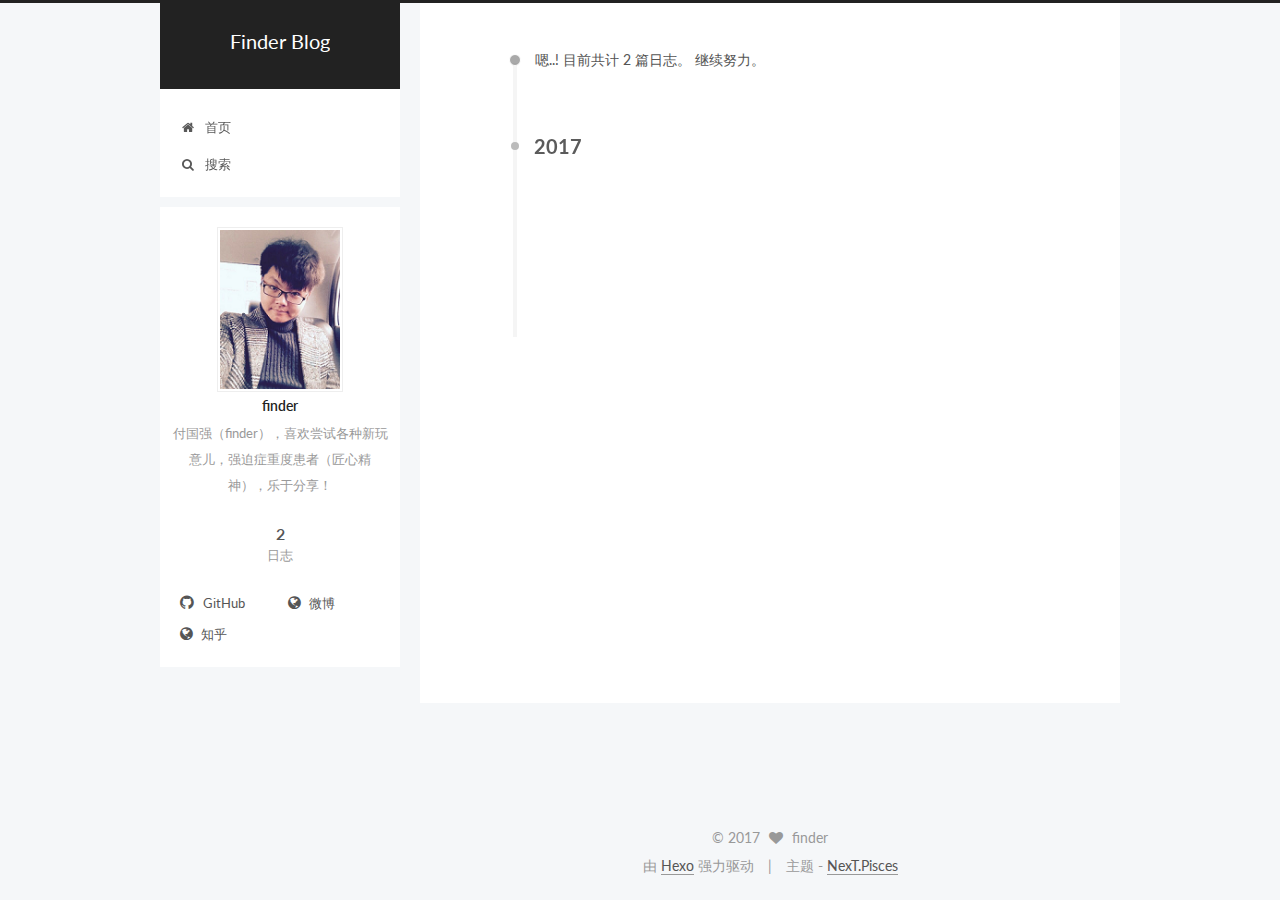
<file: archives/index.html>
<!doctype html>



  


<html class="theme-next pisces use-motion" lang="zh-Hans">
<head>
  <meta charset="UTF-8"/>
<meta http-equiv="X-UA-Compatible" content="IE=edge" />
<meta name="viewport" content="width=device-width, initial-scale=1, maximum-scale=1"/>



<meta http-equiv="Cache-Control" content="no-transform" />
<meta http-equiv="Cache-Control" content="no-siteapp" />












  
  
  <link href="/lib/fancybox/source/jquery.fancybox.css?v=2.1.5" rel="stylesheet" type="text/css" />




  
  
  
  

  
    
    
  

  

  

  

  

  
    
    
    <link href="//fonts.googleapis.com/css?family=Lato:300,300italic,400,400italic,700,700italic&subset=latin,latin-ext" rel="stylesheet" type="text/css">
  






<link href="/lib/font-awesome/css/font-awesome.min.css?v=4.6.2" rel="stylesheet" type="text/css" />

<link href="/css/main.css?v=5.1.0" rel="stylesheet" type="text/css" />


  <meta name="keywords" content="Hexo, NexT" />








  <link rel="shortcut icon" type="image/x-icon" href="/favicon.ico?v=5.1.0" />






<meta name="description" content="付国强（finder），喜欢尝试各种新玩意儿，强迫症重度患者（匠心精神），乐于分享！">
<meta property="og:type" content="website">
<meta property="og:title" content="Finder Blog">
<meta property="og:url" content="http://www.gitcloud.win/archives/index.html">
<meta property="og:site_name" content="Finder Blog">
<meta property="og:description" content="付国强（finder），喜欢尝试各种新玩意儿，强迫症重度患者（匠心精神），乐于分享！">
<meta name="twitter:card" content="summary">
<meta name="twitter:title" content="Finder Blog">
<meta name="twitter:description" content="付国强（finder），喜欢尝试各种新玩意儿，强迫症重度患者（匠心精神），乐于分享！">



<script type="text/javascript" id="hexo.configurations">
  var NexT = window.NexT || {};
  var CONFIG = {
    root: '/',
    scheme: 'Pisces',
    sidebar: {"position":"left","display":"post"},
    fancybox: true,
    motion: true,
    duoshuo: {
      userId: '0',
      author: '博主'
    },
    algolia: {
      applicationID: '',
      apiKey: '',
      indexName: '',
      hits: {"per_page":10},
      labels: {"input_placeholder":"Search for Posts","hits_empty":"We didn't find any results for the search: ${query}","hits_stats":"${hits} results found in ${time} ms"}
    }
  };
</script>



  <link rel="canonical" href="http://www.gitcloud.win/archives/"/>





  <title> 归档 | Finder Blog </title>
</head>

<body itemscope itemtype="http://schema.org/WebPage" lang="zh-Hans">

  










  
  
    
  

  <div class="container one-collumn sidebar-position-left  page-archive  ">
    <div class="headband"></div>

    <header id="header" class="header" itemscope itemtype="http://schema.org/WPHeader">
      <div class="header-inner"><div class="site-meta ">
  

  <div class="custom-logo-site-title">
    <a href="/"  class="brand" rel="start">
      <span class="logo-line-before"><i></i></span>
      <span class="site-title">Finder Blog</span>
      <span class="logo-line-after"><i></i></span>
    </a>
  </div>
    
      <p class="site-subtitle"></p>
    
</div>

<div class="site-nav-toggle">
  <button>
    <span class="btn-bar"></span>
    <span class="btn-bar"></span>
    <span class="btn-bar"></span>
  </button>
</div>

<nav class="site-nav">
  

  
    <ul id="menu" class="menu">
      
        
        <li class="menu-item menu-item-home">
          <a href="/首页" rel="section">
            
              <i class="menu-item-icon fa fa-fw fa-home"></i> <br />
            
            首页
          </a>
        </li>
      

      
        <li class="menu-item menu-item-search">
          
            <a href="javascript:;" class="popup-trigger">
          
            
              <i class="menu-item-icon fa fa-search fa-fw"></i> <br />
            
            搜索
          </a>
        </li>
      
    </ul>
  

  
    <div class="site-search">
      
  <div class="popup">
 <span class="search-icon fa fa-search"></span>
 <input type="text" id="local-search-input">
 <div id="local-search-result"></div>
 <span class="popup-btn-close">close</span>
</div>


    </div>
  
</nav>



 </div>
    </header>

    <main id="main" class="main">
      <div class="main-inner">
        <div class="content-wrap">
          <div id="content" class="content">
            

  <section id="posts" class="posts-collapse">
    <span class="archive-move-on"></span>

    <span class="archive-page-counter">
      
      
      
        
      
      嗯..! 目前共计 2 篇日志。 继续努力。
    </span>

    

      
      
      

      
        
        <div class="collection-title">
          <h2 class="archive-year motion-element" id="archive-year-2017">2017</h2>
        </div>
      
      

      

  <article class="post post-type-normal" itemscope itemtype="http://schema.org/Article">
    <header class="post-header">

      <h1 class="post-title">
        
            <a class="post-title-link" href="/2017/02/06/文章标题/" itemprop="url">
              
                <span itemprop="name">文章标题</span>
              
            </a>
        
      </h1>

      <div class="post-meta">
        <time class="post-time" itemprop="dateCreated"
              datetime="2017-02-06T16:00:54+08:00"
              content="2017-02-06" >
          02-06
        </time>
      </div>

    </header>
  </article>



    

      
      
      

      
      

      

  <article class="post post-type-normal" itemscope itemtype="http://schema.org/Article">
    <header class="post-header">

      <h1 class="post-title">
        
            <a class="post-title-link" href="/2017/02/06/hello-world/" itemprop="url">
              
                <span itemprop="name">Hello World</span>
              
            </a>
        
      </h1>

      <div class="post-meta">
        <time class="post-time" itemprop="dateCreated"
              datetime="2017-02-06T13:21:06+08:00"
              content="2017-02-06" >
          02-06
        </time>
      </div>

    </header>
  </article>



    

  </section>

  


          
          </div>
          


          

        </div>
        
          
  
  <div class="sidebar-toggle">
    <div class="sidebar-toggle-line-wrap">
      <span class="sidebar-toggle-line sidebar-toggle-line-first"></span>
      <span class="sidebar-toggle-line sidebar-toggle-line-middle"></span>
      <span class="sidebar-toggle-line sidebar-toggle-line-last"></span>
    </div>
  </div>

  <aside id="sidebar" class="sidebar">
    <div class="sidebar-inner">

      

      

      <section class="site-overview sidebar-panel sidebar-panel-active">
        <div class="site-author motion-element" itemprop="author" itemscope itemtype="http://schema.org/Person">
          <img class="site-author-image" itemprop="image"
               src="/uploads/touxiang.png"
               alt="finder" />
          <p class="site-author-name" itemprop="name">finder</p>
          <p class="site-description motion-element" itemprop="description">付国强（finder），喜欢尝试各种新玩意儿，强迫症重度患者（匠心精神），乐于分享！</p>
        </div>
        <nav class="site-state motion-element">
        
          
            <div class="site-state-item site-state-posts">
              <a href="/">
                <span class="site-state-item-count">2</span>
                <span class="site-state-item-name">日志</span>
              </a>
            </div>
          

          

          

        </nav>

        

        <div class="links-of-author motion-element">
          
            
              <span class="links-of-author-item">
                <a href="https://github.com/gotab" target="_blank" title="GitHub">
                  
                    <i class="fa fa-fw fa-github"></i>
                  
                  GitHub
                </a>
              </span>
            
              <span class="links-of-author-item">
                <a href="http://weibo.com/gitcloud" target="_blank" title="微博">
                  
                    <i class="fa fa-fw fa-globe"></i>
                  
                  微博
                </a>
              </span>
            
              <span class="links-of-author-item">
                <a href="http://zhihu.com/people/gitcloud" target="_blank" title="知乎">
                  
                    <i class="fa fa-fw fa-globe"></i>
                  
                  知乎
                </a>
              </span>
            
          
        </div>

        
        

        
        

        


      </section>

      

    </div>
  </aside>


        
      </div>
    </main>

    <footer id="footer" class="footer">
      <div class="footer-inner">
        <div class="copyright" >
  
  &copy; 
  <span itemprop="copyrightYear">2017</span>
  <span class="with-love">
    <i class="fa fa-heart"></i>
  </span>
  <span class="author" itemprop="copyrightHolder">finder</span>
</div>


<div class="powered-by">
  由 <a class="theme-link" href="https://hexo.io">Hexo</a> 强力驱动
</div>

<div class="theme-info">
  主题 -
  <a class="theme-link" href="https://github.com/iissnan/hexo-theme-next">
    NexT.Pisces
  </a>
</div>


        

        
      </div>
    </footer>

    <div class="back-to-top">
      <i class="fa fa-arrow-up"></i>
    </div>
  </div>

  

<script type="text/javascript">
  if (Object.prototype.toString.call(window.Promise) !== '[object Function]') {
    window.Promise = null;
  }
</script>









  




  
  <script type="text/javascript" src="/lib/jquery/index.js?v=2.1.3"></script>

  
  <script type="text/javascript" src="/lib/fastclick/lib/fastclick.min.js?v=1.0.6"></script>

  
  <script type="text/javascript" src="/lib/jquery_lazyload/jquery.lazyload.js?v=1.9.7"></script>

  
  <script type="text/javascript" src="/lib/velocity/velocity.min.js?v=1.2.1"></script>

  
  <script type="text/javascript" src="/lib/velocity/velocity.ui.min.js?v=1.2.1"></script>

  
  <script type="text/javascript" src="/lib/fancybox/source/jquery.fancybox.pack.js?v=2.1.5"></script>


  


  <script type="text/javascript" src="/js/src/utils.js?v=5.1.0"></script>

  <script type="text/javascript" src="/js/src/motion.js?v=5.1.0"></script>



  
  


  <script type="text/javascript" src="/js/src/affix.js?v=5.1.0"></script>

  <script type="text/javascript" src="/js/src/schemes/pisces.js?v=5.1.0"></script>



  
  
    <script type="text/javascript" id="motion.page.archive">
      $('.archive-year').velocity('transition.slideLeftIn');
    </script>
  


  


  <script type="text/javascript" src="/js/src/bootstrap.js?v=5.1.0"></script>



  



  




	





  





  

  




  
  
  <script type="text/javascript">
    // Popup Window;
    var isfetched = false;
    // Search DB path;
    var search_path = "search.xml";
    if (search_path.length == 0) {
      search_path = "search.xml";
    }
    var path = "/" + search_path;
    // monitor main search box;

    function proceedsearch() {
      $("body").append('<div class="popoverlay">').css('overflow', 'hidden');
      $('.popup').toggle();
    }
    // search function;
    var searchFunc = function(path, search_id, content_id) {
      'use strict';
      $.ajax({
        url: path,
        dataType: "xml",
        async: true,
        success: function( xmlResponse ) {
          // get the contents from search data
          isfetched = true;
          $('.popup').detach().appendTo('.header-inner');
          var datas = $( "entry", xmlResponse ).map(function() {
            return {
              title: $( "title", this ).text(),
              content: $("content",this).text(),
              url: $( "url" , this).text()
            };
          }).get();
          var $input = document.getElementById(search_id);
          var $resultContent = document.getElementById(content_id);
          $input.addEventListener('input', function(){
            var matchcounts = 0;
            var str='<ul class=\"search-result-list\">';
            var keywords = this.value.trim().toLowerCase().split(/[\s\-]+/);
            $resultContent.innerHTML = "";
            if (this.value.trim().length > 1) {
              // perform local searching
              datas.forEach(function(data) {
                var isMatch = false;
                var content_index = [];
                var data_title = data.title.trim().toLowerCase();
                var data_content = data.content.trim().replace(/<[^>]+>/g,"").toLowerCase();
                var data_url = decodeURIComponent(data.url);
                var index_title = -1;
                var index_content = -1;
                var first_occur = -1;
                // only match artiles with not empty titles and contents
                if(data_title != '') {
                  keywords.forEach(function(keyword, i) {
                    index_title = data_title.indexOf(keyword);
                    index_content = data_content.indexOf(keyword);
                    if( index_title >= 0 || index_content >= 0 ){
                      isMatch = true;
                      if (i == 0) {
                        first_occur = index_content;
                      }
                    }

                  });
                }
                // show search results
                if (isMatch) {
                  matchcounts += 1;
                  str += "<li><a href='"+ data_url +"' class='search-result-title'>"+ data_title +"</a>";
                  var content = data.content.trim().replace(/<[^>]+>/g,"");
                  if (first_occur >= 0) {
                    // cut out 100 characters
                    var start = first_occur - 20;
                    var end = first_occur + 80;
                    if(start < 0){
                      start = 0;
                    }
                    if(start == 0){
                      end = 50;
                    }
                    if(end > content.length){
                      end = content.length;
                    }
                    var match_content = content.substring(start, end);
                    // highlight all keywords
                    keywords.forEach(function(keyword){
                      var regS = new RegExp(keyword, "gi");
                      match_content = match_content.replace(regS, "<b class=\"search-keyword\">"+keyword+"</b>");
                    });

                    str += "<p class=\"search-result\">" + match_content +"...</p>"
                  }
                  str += "</li>";
                }
              })};
            str += "</ul>";
            if (matchcounts == 0) { str = '<div id="no-result"><i class="fa fa-frown-o fa-5x" /></div>' }
            if (keywords == "") { str = '<div id="no-result"><i class="fa fa-search fa-5x" /></div>' }
            $resultContent.innerHTML = str;
          });
          proceedsearch();
        }
      });}

    // handle and trigger popup window;
    $('.popup-trigger').click(function(e) {
      e.stopPropagation();
      if (isfetched == false) {
        searchFunc(path, 'local-search-input', 'local-search-result');
      } else {
        proceedsearch();
      };
    });

    $('.popup-btn-close').click(function(e){
      $('.popup').hide();
      $(".popoverlay").remove();
      $('body').css('overflow', '');
    });
    $('.popup').click(function(e){
      e.stopPropagation();
    });
  </script>


  

  

  

  


</body>
</html>
</file>
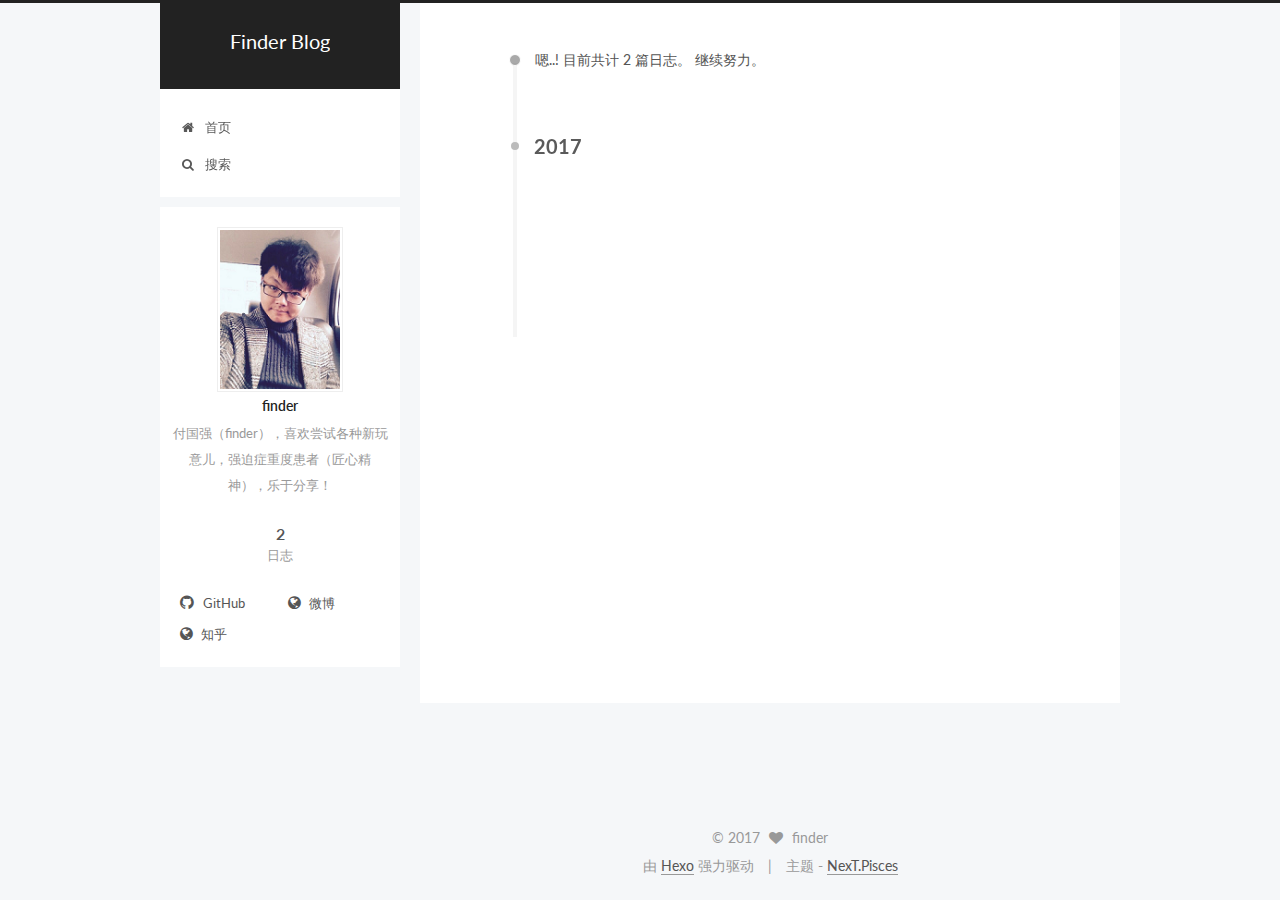
<file: archives/2017/index.html>
<!doctype html>



  


<html class="theme-next pisces use-motion" lang="zh-Hans">
<head>
  <meta charset="UTF-8"/>
<meta http-equiv="X-UA-Compatible" content="IE=edge" />
<meta name="viewport" content="width=device-width, initial-scale=1, maximum-scale=1"/>



<meta http-equiv="Cache-Control" content="no-transform" />
<meta http-equiv="Cache-Control" content="no-siteapp" />












  
  
  <link href="/lib/fancybox/source/jquery.fancybox.css?v=2.1.5" rel="stylesheet" type="text/css" />




  
  
  
  

  
    
    
  

  

  

  

  

  
    
    
    <link href="//fonts.googleapis.com/css?family=Lato:300,300italic,400,400italic,700,700italic&subset=latin,latin-ext" rel="stylesheet" type="text/css">
  






<link href="/lib/font-awesome/css/font-awesome.min.css?v=4.6.2" rel="stylesheet" type="text/css" />

<link href="/css/main.css?v=5.1.0" rel="stylesheet" type="text/css" />


  <meta name="keywords" content="Hexo, NexT" />








  <link rel="shortcut icon" type="image/x-icon" href="/favicon.ico?v=5.1.0" />






<meta name="description" content="付国强（finder），喜欢尝试各种新玩意儿，强迫症重度患者（匠心精神），乐于分享！">
<meta property="og:type" content="website">
<meta property="og:title" content="Finder Blog">
<meta property="og:url" content="http://www.gitcloud.win/archives/2017/index.html">
<meta property="og:site_name" content="Finder Blog">
<meta property="og:description" content="付国强（finder），喜欢尝试各种新玩意儿，强迫症重度患者（匠心精神），乐于分享！">
<meta name="twitter:card" content="summary">
<meta name="twitter:title" content="Finder Blog">
<meta name="twitter:description" content="付国强（finder），喜欢尝试各种新玩意儿，强迫症重度患者（匠心精神），乐于分享！">



<script type="text/javascript" id="hexo.configurations">
  var NexT = window.NexT || {};
  var CONFIG = {
    root: '/',
    scheme: 'Pisces',
    sidebar: {"position":"left","display":"post"},
    fancybox: true,
    motion: true,
    duoshuo: {
      userId: '0',
      author: '博主'
    },
    algolia: {
      applicationID: '',
      apiKey: '',
      indexName: '',
      hits: {"per_page":10},
      labels: {"input_placeholder":"Search for Posts","hits_empty":"We didn't find any results for the search: ${query}","hits_stats":"${hits} results found in ${time} ms"}
    }
  };
</script>



  <link rel="canonical" href="http://www.gitcloud.win/archives/2017/"/>





  <title> 归档 | Finder Blog </title>
</head>

<body itemscope itemtype="http://schema.org/WebPage" lang="zh-Hans">

  










  
  
    
  

  <div class="container one-collumn sidebar-position-left  page-archive  ">
    <div class="headband"></div>

    <header id="header" class="header" itemscope itemtype="http://schema.org/WPHeader">
      <div class="header-inner"><div class="site-meta ">
  

  <div class="custom-logo-site-title">
    <a href="/"  class="brand" rel="start">
      <span class="logo-line-before"><i></i></span>
      <span class="site-title">Finder Blog</span>
      <span class="logo-line-after"><i></i></span>
    </a>
  </div>
    
      <p class="site-subtitle"></p>
    
</div>

<div class="site-nav-toggle">
  <button>
    <span class="btn-bar"></span>
    <span class="btn-bar"></span>
    <span class="btn-bar"></span>
  </button>
</div>

<nav class="site-nav">
  

  
    <ul id="menu" class="menu">
      
        
        <li class="menu-item menu-item-home">
          <a href="/首页" rel="section">
            
              <i class="menu-item-icon fa fa-fw fa-home"></i> <br />
            
            首页
          </a>
        </li>
      

      
        <li class="menu-item menu-item-search">
          
            <a href="javascript:;" class="popup-trigger">
          
            
              <i class="menu-item-icon fa fa-search fa-fw"></i> <br />
            
            搜索
          </a>
        </li>
      
    </ul>
  

  
    <div class="site-search">
      
  <div class="popup">
 <span class="search-icon fa fa-search"></span>
 <input type="text" id="local-search-input">
 <div id="local-search-result"></div>
 <span class="popup-btn-close">close</span>
</div>


    </div>
  
</nav>



 </div>
    </header>

    <main id="main" class="main">
      <div class="main-inner">
        <div class="content-wrap">
          <div id="content" class="content">
            

  <section id="posts" class="posts-collapse">
    <span class="archive-move-on"></span>

    <span class="archive-page-counter">
      
      
      
        
      
      嗯..! 目前共计 2 篇日志。 继续努力。
    </span>

    

      
      
      

      
        
        <div class="collection-title">
          <h2 class="archive-year motion-element" id="archive-year-2017">2017</h2>
        </div>
      
      

      

  <article class="post post-type-normal" itemscope itemtype="http://schema.org/Article">
    <header class="post-header">

      <h1 class="post-title">
        
            <a class="post-title-link" href="/2017/02/06/文章标题/" itemprop="url">
              
                <span itemprop="name">文章标题</span>
              
            </a>
        
      </h1>

      <div class="post-meta">
        <time class="post-time" itemprop="dateCreated"
              datetime="2017-02-06T16:00:54+08:00"
              content="2017-02-06" >
          02-06
        </time>
      </div>

    </header>
  </article>



    

      
      
      

      
      

      

  <article class="post post-type-normal" itemscope itemtype="http://schema.org/Article">
    <header class="post-header">

      <h1 class="post-title">
        
            <a class="post-title-link" href="/2017/02/06/hello-world/" itemprop="url">
              
                <span itemprop="name">Hello World</span>
              
            </a>
        
      </h1>

      <div class="post-meta">
        <time class="post-time" itemprop="dateCreated"
              datetime="2017-02-06T13:21:06+08:00"
              content="2017-02-06" >
          02-06
        </time>
      </div>

    </header>
  </article>



    

  </section>

  


          
          </div>
          


          

        </div>
        
          
  
  <div class="sidebar-toggle">
    <div class="sidebar-toggle-line-wrap">
      <span class="sidebar-toggle-line sidebar-toggle-line-first"></span>
      <span class="sidebar-toggle-line sidebar-toggle-line-middle"></span>
      <span class="sidebar-toggle-line sidebar-toggle-line-last"></span>
    </div>
  </div>

  <aside id="sidebar" class="sidebar">
    <div class="sidebar-inner">

      

      

      <section class="site-overview sidebar-panel sidebar-panel-active">
        <div class="site-author motion-element" itemprop="author" itemscope itemtype="http://schema.org/Person">
          <img class="site-author-image" itemprop="image"
               src="/uploads/touxiang.png"
               alt="finder" />
          <p class="site-author-name" itemprop="name">finder</p>
          <p class="site-description motion-element" itemprop="description">付国强（finder），喜欢尝试各种新玩意儿，强迫症重度患者（匠心精神），乐于分享！</p>
        </div>
        <nav class="site-state motion-element">
        
          
            <div class="site-state-item site-state-posts">
              <a href="/">
                <span class="site-state-item-count">2</span>
                <span class="site-state-item-name">日志</span>
              </a>
            </div>
          

          

          

        </nav>

        

        <div class="links-of-author motion-element">
          
            
              <span class="links-of-author-item">
                <a href="https://github.com/gotab" target="_blank" title="GitHub">
                  
                    <i class="fa fa-fw fa-github"></i>
                  
                  GitHub
                </a>
              </span>
            
              <span class="links-of-author-item">
                <a href="http://weibo.com/gitcloud" target="_blank" title="微博">
                  
                    <i class="fa fa-fw fa-globe"></i>
                  
                  微博
                </a>
              </span>
            
              <span class="links-of-author-item">
                <a href="http://zhihu.com/people/gitcloud" target="_blank" title="知乎">
                  
                    <i class="fa fa-fw fa-globe"></i>
                  
                  知乎
                </a>
              </span>
            
          
        </div>

        
        

        
        

        


      </section>

      

    </div>
  </aside>


        
      </div>
    </main>

    <footer id="footer" class="footer">
      <div class="footer-inner">
        <div class="copyright" >
  
  &copy; 
  <span itemprop="copyrightYear">2017</span>
  <span class="with-love">
    <i class="fa fa-heart"></i>
  </span>
  <span class="author" itemprop="copyrightHolder">finder</span>
</div>


<div class="powered-by">
  由 <a class="theme-link" href="https://hexo.io">Hexo</a> 强力驱动
</div>

<div class="theme-info">
  主题 -
  <a class="theme-link" href="https://github.com/iissnan/hexo-theme-next">
    NexT.Pisces
  </a>
</div>


        

        
      </div>
    </footer>

    <div class="back-to-top">
      <i class="fa fa-arrow-up"></i>
    </div>
  </div>

  

<script type="text/javascript">
  if (Object.prototype.toString.call(window.Promise) !== '[object Function]') {
    window.Promise = null;
  }
</script>









  




  
  <script type="text/javascript" src="/lib/jquery/index.js?v=2.1.3"></script>

  
  <script type="text/javascript" src="/lib/fastclick/lib/fastclick.min.js?v=1.0.6"></script>

  
  <script type="text/javascript" src="/lib/jquery_lazyload/jquery.lazyload.js?v=1.9.7"></script>

  
  <script type="text/javascript" src="/lib/velocity/velocity.min.js?v=1.2.1"></script>

  
  <script type="text/javascript" src="/lib/velocity/velocity.ui.min.js?v=1.2.1"></script>

  
  <script type="text/javascript" src="/lib/fancybox/source/jquery.fancybox.pack.js?v=2.1.5"></script>


  


  <script type="text/javascript" src="/js/src/utils.js?v=5.1.0"></script>

  <script type="text/javascript" src="/js/src/motion.js?v=5.1.0"></script>



  
  


  <script type="text/javascript" src="/js/src/affix.js?v=5.1.0"></script>

  <script type="text/javascript" src="/js/src/schemes/pisces.js?v=5.1.0"></script>



  
  
    <script type="text/javascript" id="motion.page.archive">
      $('.archive-year').velocity('transition.slideLeftIn');
    </script>
  


  


  <script type="text/javascript" src="/js/src/bootstrap.js?v=5.1.0"></script>



  



  




	





  





  

  




  
  
  <script type="text/javascript">
    // Popup Window;
    var isfetched = false;
    // Search DB path;
    var search_path = "search.xml";
    if (search_path.length == 0) {
      search_path = "search.xml";
    }
    var path = "/" + search_path;
    // monitor main search box;

    function proceedsearch() {
      $("body").append('<div class="popoverlay">').css('overflow', 'hidden');
      $('.popup').toggle();
    }
    // search function;
    var searchFunc = function(path, search_id, content_id) {
      'use strict';
      $.ajax({
        url: path,
        dataType: "xml",
        async: true,
        success: function( xmlResponse ) {
          // get the contents from search data
          isfetched = true;
          $('.popup').detach().appendTo('.header-inner');
          var datas = $( "entry", xmlResponse ).map(function() {
            return {
              title: $( "title", this ).text(),
              content: $("content",this).text(),
              url: $( "url" , this).text()
            };
          }).get();
          var $input = document.getElementById(search_id);
          var $resultContent = document.getElementById(content_id);
          $input.addEventListener('input', function(){
            var matchcounts = 0;
            var str='<ul class=\"search-result-list\">';
            var keywords = this.value.trim().toLowerCase().split(/[\s\-]+/);
            $resultContent.innerHTML = "";
            if (this.value.trim().length > 1) {
              // perform local searching
              datas.forEach(function(data) {
                var isMatch = false;
                var content_index = [];
                var data_title = data.title.trim().toLowerCase();
                var data_content = data.content.trim().replace(/<[^>]+>/g,"").toLowerCase();
                var data_url = decodeURIComponent(data.url);
                var index_title = -1;
                var index_content = -1;
                var first_occur = -1;
                // only match artiles with not empty titles and contents
                if(data_title != '') {
                  keywords.forEach(function(keyword, i) {
                    index_title = data_title.indexOf(keyword);
                    index_content = data_content.indexOf(keyword);
                    if( index_title >= 0 || index_content >= 0 ){
                      isMatch = true;
                      if (i == 0) {
                        first_occur = index_content;
                      }
                    }

                  });
                }
                // show search results
                if (isMatch) {
                  matchcounts += 1;
                  str += "<li><a href='"+ data_url +"' class='search-result-title'>"+ data_title +"</a>";
                  var content = data.content.trim().replace(/<[^>]+>/g,"");
                  if (first_occur >= 0) {
                    // cut out 100 characters
                    var start = first_occur - 20;
                    var end = first_occur + 80;
                    if(start < 0){
                      start = 0;
                    }
                    if(start == 0){
                      end = 50;
                    }
                    if(end > content.length){
                      end = content.length;
                    }
                    var match_content = content.substring(start, end);
                    // highlight all keywords
                    keywords.forEach(function(keyword){
                      var regS = new RegExp(keyword, "gi");
                      match_content = match_content.replace(regS, "<b class=\"search-keyword\">"+keyword+"</b>");
                    });

                    str += "<p class=\"search-result\">" + match_content +"...</p>"
                  }
                  str += "</li>";
                }
              })};
            str += "</ul>";
            if (matchcounts == 0) { str = '<div id="no-result"><i class="fa fa-frown-o fa-5x" /></div>' }
            if (keywords == "") { str = '<div id="no-result"><i class="fa fa-search fa-5x" /></div>' }
            $resultContent.innerHTML = str;
          });
          proceedsearch();
        }
      });}

    // handle and trigger popup window;
    $('.popup-trigger').click(function(e) {
      e.stopPropagation();
      if (isfetched == false) {
        searchFunc(path, 'local-search-input', 'local-search-result');
      } else {
        proceedsearch();
      };
    });

    $('.popup-btn-close').click(function(e){
      $('.popup').hide();
      $(".popoverlay").remove();
      $('body').css('overflow', '');
    });
    $('.popup').click(function(e){
      e.stopPropagation();
    });
  </script>


  

  

  

  


</body>
</html>
</file>
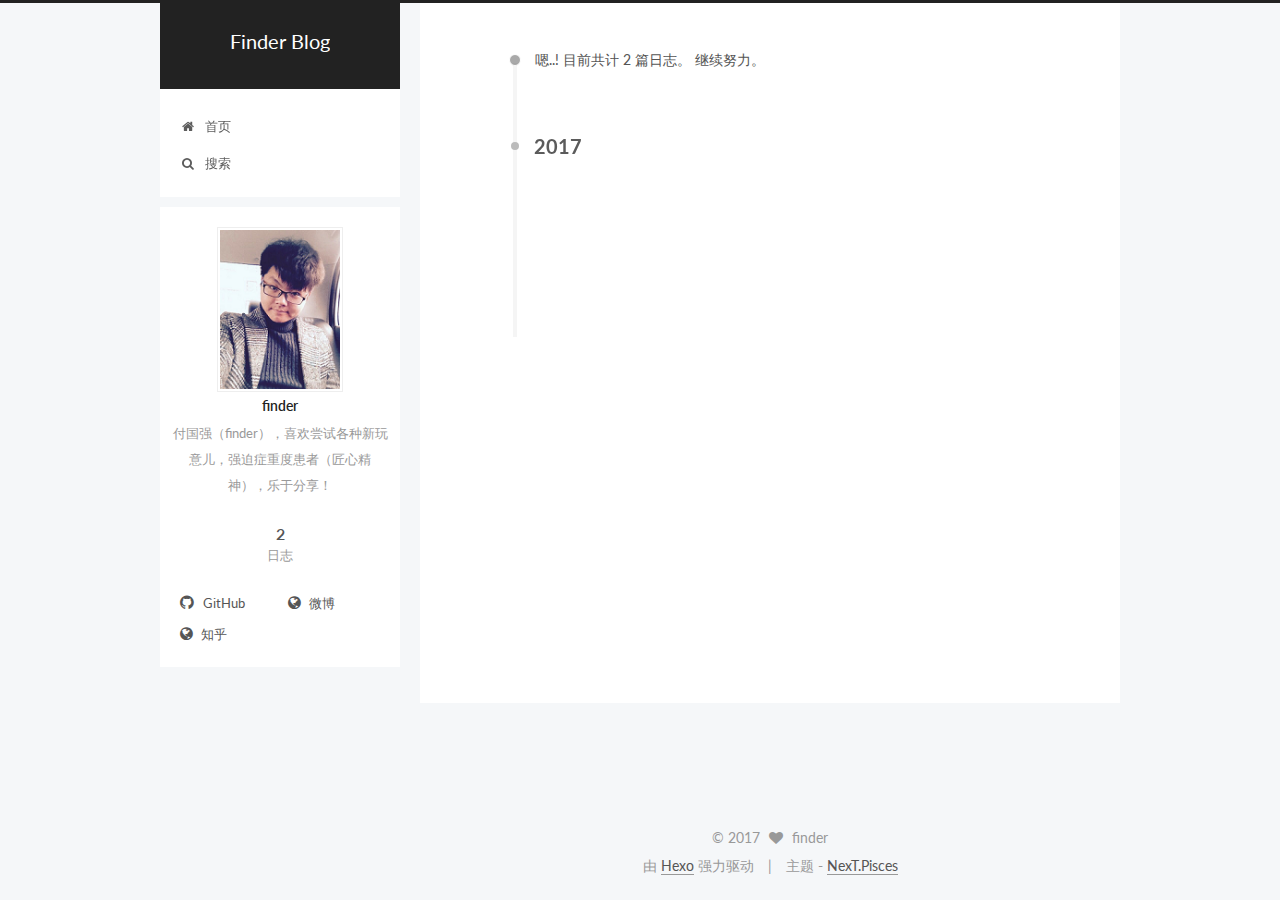
<file: archives/2017/02/index.html>
<!doctype html>



  


<html class="theme-next pisces use-motion" lang="zh-Hans">
<head>
  <meta charset="UTF-8"/>
<meta http-equiv="X-UA-Compatible" content="IE=edge" />
<meta name="viewport" content="width=device-width, initial-scale=1, maximum-scale=1"/>



<meta http-equiv="Cache-Control" content="no-transform" />
<meta http-equiv="Cache-Control" content="no-siteapp" />












  
  
  <link href="/lib/fancybox/source/jquery.fancybox.css?v=2.1.5" rel="stylesheet" type="text/css" />




  
  
  
  

  
    
    
  

  

  

  

  

  
    
    
    <link href="//fonts.googleapis.com/css?family=Lato:300,300italic,400,400italic,700,700italic&subset=latin,latin-ext" rel="stylesheet" type="text/css">
  






<link href="/lib/font-awesome/css/font-awesome.min.css?v=4.6.2" rel="stylesheet" type="text/css" />

<link href="/css/main.css?v=5.1.0" rel="stylesheet" type="text/css" />


  <meta name="keywords" content="Hexo, NexT" />








  <link rel="shortcut icon" type="image/x-icon" href="/favicon.ico?v=5.1.0" />






<meta name="description" content="付国强（finder），喜欢尝试各种新玩意儿，强迫症重度患者（匠心精神），乐于分享！">
<meta property="og:type" content="website">
<meta property="og:title" content="Finder Blog">
<meta property="og:url" content="http://www.gitcloud.win/archives/2017/02/index.html">
<meta property="og:site_name" content="Finder Blog">
<meta property="og:description" content="付国强（finder），喜欢尝试各种新玩意儿，强迫症重度患者（匠心精神），乐于分享！">
<meta name="twitter:card" content="summary">
<meta name="twitter:title" content="Finder Blog">
<meta name="twitter:description" content="付国强（finder），喜欢尝试各种新玩意儿，强迫症重度患者（匠心精神），乐于分享！">



<script type="text/javascript" id="hexo.configurations">
  var NexT = window.NexT || {};
  var CONFIG = {
    root: '/',
    scheme: 'Pisces',
    sidebar: {"position":"left","display":"post"},
    fancybox: true,
    motion: true,
    duoshuo: {
      userId: '0',
      author: '博主'
    },
    algolia: {
      applicationID: '',
      apiKey: '',
      indexName: '',
      hits: {"per_page":10},
      labels: {"input_placeholder":"Search for Posts","hits_empty":"We didn't find any results for the search: ${query}","hits_stats":"${hits} results found in ${time} ms"}
    }
  };
</script>



  <link rel="canonical" href="http://www.gitcloud.win/archives/2017/02/"/>





  <title> 归档 | Finder Blog </title>
</head>

<body itemscope itemtype="http://schema.org/WebPage" lang="zh-Hans">

  










  
  
    
  

  <div class="container one-collumn sidebar-position-left  page-archive  ">
    <div class="headband"></div>

    <header id="header" class="header" itemscope itemtype="http://schema.org/WPHeader">
      <div class="header-inner"><div class="site-meta ">
  

  <div class="custom-logo-site-title">
    <a href="/"  class="brand" rel="start">
      <span class="logo-line-before"><i></i></span>
      <span class="site-title">Finder Blog</span>
      <span class="logo-line-after"><i></i></span>
    </a>
  </div>
    
      <p class="site-subtitle"></p>
    
</div>

<div class="site-nav-toggle">
  <button>
    <span class="btn-bar"></span>
    <span class="btn-bar"></span>
    <span class="btn-bar"></span>
  </button>
</div>

<nav class="site-nav">
  

  
    <ul id="menu" class="menu">
      
        
        <li class="menu-item menu-item-home">
          <a href="/首页" rel="section">
            
              <i class="menu-item-icon fa fa-fw fa-home"></i> <br />
            
            首页
          </a>
        </li>
      

      
        <li class="menu-item menu-item-search">
          
            <a href="javascript:;" class="popup-trigger">
          
            
              <i class="menu-item-icon fa fa-search fa-fw"></i> <br />
            
            搜索
          </a>
        </li>
      
    </ul>
  

  
    <div class="site-search">
      
  <div class="popup">
 <span class="search-icon fa fa-search"></span>
 <input type="text" id="local-search-input">
 <div id="local-search-result"></div>
 <span class="popup-btn-close">close</span>
</div>


    </div>
  
</nav>



 </div>
    </header>

    <main id="main" class="main">
      <div class="main-inner">
        <div class="content-wrap">
          <div id="content" class="content">
            

  <section id="posts" class="posts-collapse">
    <span class="archive-move-on"></span>

    <span class="archive-page-counter">
      
      
      
        
      
      嗯..! 目前共计 2 篇日志。 继续努力。
    </span>

    

      
      
      

      
        
        <div class="collection-title">
          <h2 class="archive-year motion-element" id="archive-year-2017">2017</h2>
        </div>
      
      

      

  <article class="post post-type-normal" itemscope itemtype="http://schema.org/Article">
    <header class="post-header">

      <h1 class="post-title">
        
            <a class="post-title-link" href="/2017/02/06/文章标题/" itemprop="url">
              
                <span itemprop="name">文章标题</span>
              
            </a>
        
      </h1>

      <div class="post-meta">
        <time class="post-time" itemprop="dateCreated"
              datetime="2017-02-06T16:00:54+08:00"
              content="2017-02-06" >
          02-06
        </time>
      </div>

    </header>
  </article>



    

      
      
      

      
      

      

  <article class="post post-type-normal" itemscope itemtype="http://schema.org/Article">
    <header class="post-header">

      <h1 class="post-title">
        
            <a class="post-title-link" href="/2017/02/06/hello-world/" itemprop="url">
              
                <span itemprop="name">Hello World</span>
              
            </a>
        
      </h1>

      <div class="post-meta">
        <time class="post-time" itemprop="dateCreated"
              datetime="2017-02-06T13:21:06+08:00"
              content="2017-02-06" >
          02-06
        </time>
      </div>

    </header>
  </article>



    

  </section>

  


          
          </div>
          


          

        </div>
        
          
  
  <div class="sidebar-toggle">
    <div class="sidebar-toggle-line-wrap">
      <span class="sidebar-toggle-line sidebar-toggle-line-first"></span>
      <span class="sidebar-toggle-line sidebar-toggle-line-middle"></span>
      <span class="sidebar-toggle-line sidebar-toggle-line-last"></span>
    </div>
  </div>

  <aside id="sidebar" class="sidebar">
    <div class="sidebar-inner">

      

      

      <section class="site-overview sidebar-panel sidebar-panel-active">
        <div class="site-author motion-element" itemprop="author" itemscope itemtype="http://schema.org/Person">
          <img class="site-author-image" itemprop="image"
               src="/uploads/touxiang.png"
               alt="finder" />
          <p class="site-author-name" itemprop="name">finder</p>
          <p class="site-description motion-element" itemprop="description">付国强（finder），喜欢尝试各种新玩意儿，强迫症重度患者（匠心精神），乐于分享！</p>
        </div>
        <nav class="site-state motion-element">
        
          
            <div class="site-state-item site-state-posts">
              <a href="/">
                <span class="site-state-item-count">2</span>
                <span class="site-state-item-name">日志</span>
              </a>
            </div>
          

          

          

        </nav>

        

        <div class="links-of-author motion-element">
          
            
              <span class="links-of-author-item">
                <a href="https://github.com/gotab" target="_blank" title="GitHub">
                  
                    <i class="fa fa-fw fa-github"></i>
                  
                  GitHub
                </a>
              </span>
            
              <span class="links-of-author-item">
                <a href="http://weibo.com/gitcloud" target="_blank" title="微博">
                  
                    <i class="fa fa-fw fa-globe"></i>
                  
                  微博
                </a>
              </span>
            
              <span class="links-of-author-item">
                <a href="http://zhihu.com/people/gitcloud" target="_blank" title="知乎">
                  
                    <i class="fa fa-fw fa-globe"></i>
                  
                  知乎
                </a>
              </span>
            
          
        </div>

        
        

        
        

        


      </section>

      

    </div>
  </aside>


        
      </div>
    </main>

    <footer id="footer" class="footer">
      <div class="footer-inner">
        <div class="copyright" >
  
  &copy; 
  <span itemprop="copyrightYear">2017</span>
  <span class="with-love">
    <i class="fa fa-heart"></i>
  </span>
  <span class="author" itemprop="copyrightHolder">finder</span>
</div>


<div class="powered-by">
  由 <a class="theme-link" href="https://hexo.io">Hexo</a> 强力驱动
</div>

<div class="theme-info">
  主题 -
  <a class="theme-link" href="https://github.com/iissnan/hexo-theme-next">
    NexT.Pisces
  </a>
</div>


        

        
      </div>
    </footer>

    <div class="back-to-top">
      <i class="fa fa-arrow-up"></i>
    </div>
  </div>

  

<script type="text/javascript">
  if (Object.prototype.toString.call(window.Promise) !== '[object Function]') {
    window.Promise = null;
  }
</script>









  




  
  <script type="text/javascript" src="/lib/jquery/index.js?v=2.1.3"></script>

  
  <script type="text/javascript" src="/lib/fastclick/lib/fastclick.min.js?v=1.0.6"></script>

  
  <script type="text/javascript" src="/lib/jquery_lazyload/jquery.lazyload.js?v=1.9.7"></script>

  
  <script type="text/javascript" src="/lib/velocity/velocity.min.js?v=1.2.1"></script>

  
  <script type="text/javascript" src="/lib/velocity/velocity.ui.min.js?v=1.2.1"></script>

  
  <script type="text/javascript" src="/lib/fancybox/source/jquery.fancybox.pack.js?v=2.1.5"></script>


  


  <script type="text/javascript" src="/js/src/utils.js?v=5.1.0"></script>

  <script type="text/javascript" src="/js/src/motion.js?v=5.1.0"></script>



  
  


  <script type="text/javascript" src="/js/src/affix.js?v=5.1.0"></script>

  <script type="text/javascript" src="/js/src/schemes/pisces.js?v=5.1.0"></script>



  
  
    <script type="text/javascript" id="motion.page.archive">
      $('.archive-year').velocity('transition.slideLeftIn');
    </script>
  


  


  <script type="text/javascript" src="/js/src/bootstrap.js?v=5.1.0"></script>



  



  




	





  





  

  




  
  
  <script type="text/javascript">
    // Popup Window;
    var isfetched = false;
    // Search DB path;
    var search_path = "search.xml";
    if (search_path.length == 0) {
      search_path = "search.xml";
    }
    var path = "/" + search_path;
    // monitor main search box;

    function proceedsearch() {
      $("body").append('<div class="popoverlay">').css('overflow', 'hidden');
      $('.popup').toggle();
    }
    // search function;
    var searchFunc = function(path, search_id, content_id) {
      'use strict';
      $.ajax({
        url: path,
        dataType: "xml",
        async: true,
        success: function( xmlResponse ) {
          // get the contents from search data
          isfetched = true;
          $('.popup').detach().appendTo('.header-inner');
          var datas = $( "entry", xmlResponse ).map(function() {
            return {
              title: $( "title", this ).text(),
              content: $("content",this).text(),
              url: $( "url" , this).text()
            };
          }).get();
          var $input = document.getElementById(search_id);
          var $resultContent = document.getElementById(content_id);
          $input.addEventListener('input', function(){
            var matchcounts = 0;
            var str='<ul class=\"search-result-list\">';
            var keywords = this.value.trim().toLowerCase().split(/[\s\-]+/);
            $resultContent.innerHTML = "";
            if (this.value.trim().length > 1) {
              // perform local searching
              datas.forEach(function(data) {
                var isMatch = false;
                var content_index = [];
                var data_title = data.title.trim().toLowerCase();
                var data_content = data.content.trim().replace(/<[^>]+>/g,"").toLowerCase();
                var data_url = decodeURIComponent(data.url);
                var index_title = -1;
                var index_content = -1;
                var first_occur = -1;
                // only match artiles with not empty titles and contents
                if(data_title != '') {
                  keywords.forEach(function(keyword, i) {
                    index_title = data_title.indexOf(keyword);
                    index_content = data_content.indexOf(keyword);
                    if( index_title >= 0 || index_content >= 0 ){
                      isMatch = true;
                      if (i == 0) {
                        first_occur = index_content;
                      }
                    }

                  });
                }
                // show search results
                if (isMatch) {
                  matchcounts += 1;
                  str += "<li><a href='"+ data_url +"' class='search-result-title'>"+ data_title +"</a>";
                  var content = data.content.trim().replace(/<[^>]+>/g,"");
                  if (first_occur >= 0) {
                    // cut out 100 characters
                    var start = first_occur - 20;
                    var end = first_occur + 80;
                    if(start < 0){
                      start = 0;
                    }
                    if(start == 0){
                      end = 50;
                    }
                    if(end > content.length){
                      end = content.length;
                    }
                    var match_content = content.substring(start, end);
                    // highlight all keywords
                    keywords.forEach(function(keyword){
                      var regS = new RegExp(keyword, "gi");
                      match_content = match_content.replace(regS, "<b class=\"search-keyword\">"+keyword+"</b>");
                    });

                    str += "<p class=\"search-result\">" + match_content +"...</p>"
                  }
                  str += "</li>";
                }
              })};
            str += "</ul>";
            if (matchcounts == 0) { str = '<div id="no-result"><i class="fa fa-frown-o fa-5x" /></div>' }
            if (keywords == "") { str = '<div id="no-result"><i class="fa fa-search fa-5x" /></div>' }
            $resultContent.innerHTML = str;
          });
          proceedsearch();
        }
      });}

    // handle and trigger popup window;
    $('.popup-trigger').click(function(e) {
      e.stopPropagation();
      if (isfetched == false) {
        searchFunc(path, 'local-search-input', 'local-search-result');
      } else {
        proceedsearch();
      };
    });

    $('.popup-btn-close').click(function(e){
      $('.popup').hide();
      $(".popoverlay").remove();
      $('body').css('overflow', '');
    });
    $('.popup').click(function(e){
      e.stopPropagation();
    });
  </script>


  

  

  

  


</body>
</html>
</file>
<file: css/main.css>
/* normalize.css v3.0.2 | MIT License | git.io/normalize */
html {
  font-family: sans-serif; /* 1 */
  -ms-text-size-adjust: 100%; /* 2 */
  -webkit-text-size-adjust: 100%; /* 2 */
}
body {
  margin: 0;
}
article,
aside,
details,
figcaption,
figure,
footer,
header,
hgroup,
main,
menu,
nav,
section,
summary {
  display: block;
}
audio,
canvas,
progress,
video {
  display: inline-block; /* 1 */
  vertical-align: baseline; /* 2 */
}
audio:not([controls]) {
  display: none;
  height: 0;
}
[hidden],
template {
  display: none;
}
a {
  background-color: transparent;
}
a:active,
a:hover {
  outline: 0;
}
abbr[title] {
  border-bottom: 1px dotted;
}
b,
strong {
  font-weight: bold;
}
dfn {
  font-style: italic;
}
h1 {
  font-size: 2em;
  margin: 0.67em 0;
}
mark {
  background: #ff0;
  color: #000;
}
small {
  font-size: 80%;
}
sub,
sup {
  font-size: 75%;
  line-height: 0;
  position: relative;
  vertical-align: baseline;
}
sup {
  top: -0.5em;
}
sub {
  bottom: -0.25em;
}
img {
  border: 0;
}
svg:not(:root) {
  overflow: hidden;
}
figure {
  margin: 1em 40px;
}
hr {
  -moz-box-sizing: content-box;
  box-sizing: content-box;
  height: 0;
}
pre {
  overflow: auto;
}
code,
kbd,
pre,
samp {
  font-family: monospace, monospace;
  font-size: 1em;
}
button,
input,
optgroup,
select,
textarea {
  color: inherit; /* 1 */
  font: inherit; /* 2 */
  margin: 0; /* 3 */
}
button {
  overflow: visible;
}
button,
select {
  text-transform: none;
}
button,
html input[type="button"],
input[type="reset"],
input[type="submit"] {
  -webkit-appearance: button; /* 2 */
  cursor: pointer; /* 3 */
}
button[disabled],
html input[disabled] {
  cursor: default;
}
button::-moz-focus-inner,
input::-moz-focus-inner {
  border: 0;
  padding: 0;
}
input {
  line-height: normal;
}
input[type="checkbox"],
input[type="radio"] {
  box-sizing: border-box; /* 1 */
  padding: 0; /* 2 */
}
input[type="number"]::-webkit-inner-spin-button,
input[type="number"]::-webkit-outer-spin-button {
  height: auto;
}
input[type="search"] {
  -webkit-appearance: textfield; /* 1 */
  -moz-box-sizing: content-box;
  -webkit-box-sizing: content-box; /* 2 */
  box-sizing: content-box;
}
input[type="search"]::-webkit-search-cancel-button,
input[type="search"]::-webkit-search-decoration {
  -webkit-appearance: none;
}
fieldset {
  border: 1px solid #c0c0c0;
  margin: 0 2px;
  padding: 0.35em 0.625em 0.75em;
}
legend {
  border: 0; /* 1 */
  padding: 0; /* 2 */
}
textarea {
  overflow: auto;
}
optgroup {
  font-weight: bold;
}
table {
  border-collapse: collapse;
  border-spacing: 0;
}
td,
th {
  padding: 0;
}
::selection {
  background: #262a30;
  color: #fff;
}
body {
  position: relative;
  font-family: 'Lato', "PingFang SC", "Microsoft YaHei", sans-serif;
  font-size: 14px;
  line-height: 2;
  color: #555;
  background: #f5f7f9;
}
@media (max-width: 767px) {
  body {
    padding-right: 0 !important;
  }
}
@media (min-width: 768px) and (max-width: 991px) {
  body {
    padding-right: 0 !important;
  }
}
@media (min-width: 1600px) {
  body {
    font-size: 16px;
  }
}
h1,
h2,
h3,
h4,
h5,
h6 {
  margin: 0;
  padding: 0;
  font-weight: bold;
  line-height: 1.5;
  font-family: 'Lato', "PingFang SC", "Microsoft YaHei", sans-serif;
}
h2,
h3,
h4,
h5,
h6 {
  margin: 20px 0 15px;
}
h1 {
  font-size: 22px;
}
@media (max-width: 767px) {
  h1 {
    font-size: 18px;
  }
}
h2 {
  font-size: 20px;
}
@media (max-width: 767px) {
  h2 {
    font-size: 16px;
  }
}
h3 {
  font-size: 18px;
}
@media (max-width: 767px) {
  h3 {
    font-size: 14px;
  }
}
h4 {
  font-size: 16px;
}
@media (max-width: 767px) {
  h4 {
    font-size: 12px;
  }
}
h5 {
  font-size: 14px;
}
@media (max-width: 767px) {
  h5 {
    font-size: 10px;
  }
}
h6 {
  font-size: 12px;
}
@media (max-width: 767px) {
  h6 {
    font-size: 8px;
  }
}
p {
  margin: 0 0 25px 0;
}
a {
  color: #555;
  text-decoration: none;
  border-bottom: 1px solid #999;
  word-wrap: break-word;
}
a:hover {
  color: #222;
  border-bottom-color: #222;
}
ul {
  list-style: none;
}
blockquote {
  margin: 0;
  padding: 0;
}
img {
  display: block;
  margin: auto;
  max-width: 100%;
  height: auto;
}
hr {
  margin: 40px 0;
  height: 3px;
  border: none;
  background-color: #ddd;
  background-image: repeating-linear-gradient(-45deg, #fff, #fff 4px, transparent 4px, transparent 8px);
}
blockquote {
  padding: 0 15px;
  color: #666;
  border-left: 4px solid #ddd;
}
blockquote cite::before {
  content: "-";
  padding: 0 5px;
}
dt {
  font-weight: 700;
}
dd {
  margin: 0;
  padding: 0;
}
.text-left {
  text-align: left;
}
.text-center {
  text-align: center;
}
.text-right {
  text-align: right;
}
.text-justify {
  text-align: justify;
}
.text-nowrap {
  white-space: nowrap;
}
.text-lowercase {
  text-transform: lowercase;
}
.text-uppercase {
  text-transform: uppercase;
}
.text-capitalize {
  text-transform: capitalize;
}
.center-block {
  display: block;
  margin-left: auto;
  margin-right: auto;
}
.clearfix:before,
.clearfix:after {
  content: " ";
  display: table;
}
.clearfix:after {
  clear: both;
}
.pullquote {
  width: 45%;
}
.pullquote.left {
  float: left;
  margin-left: 5px;
  margin-right: 10px;
}
.pullquote.right {
  float: right;
  margin-left: 10px;
  margin-right: 5px;
}
.affix.affix.affix {
  position: fixed;
}
.translation {
  margin-top: -20px;
  font-size: 14px;
  color: #999;
}
.scrollbar-measure {
  width: 100px;
  height: 100px;
  overflow: scroll;
  position: absolute;
  top: -9999px;
}
.use-motion .motion-element {
  opacity: 0;
}
#local-search-input {
  padding: 3px;
  border: none;
  text-indent: 14px;
  border-radius: 0;
  width: 140px;
  outline: none;
  border-bottom: 1px solid #999;
  background: inherit;
  opacity: 0.5;
}
#local-search-input:focus {
  opacity: 1;
}
.search-icon {
  position: absolute;
  top: 9px;
}
table {
  margin: 20px 0;
  width: 100%;
  border-collapse: collapse;
  border-spacing: 0;
  border: 1px solid #ddd;
  font-size: 14px;
  table-layout: fixed;
  word-wrap: break-all;
}
table>tbody>tr:nth-of-type(odd) {
  background-color: #f9f9f9;
}
table>tbody>tr:hover {
  background-color: #f5f5f5;
}
caption,
th,
td {
  padding: 8px;
  text-align: left;
  vertical-align: middle;
  font-weight: normal;
}
th,
td {
  border-bottom: 3px solid #ddd;
  border-right: 1px solid #eee;
}
th {
  padding-bottom: 10px;
  font-weight: 700;
}
td {
  border-bottom-width: 1px;
}
html,
body {
  height: 100%;
}
.container {
  position: relative;
  min-height: 100%;
}
.header-inner {
  margin: 0 auto;
  padding: 100px 0 70px;
  width: 700px;
}
@media (min-width: 1600px) {
  .container .header-inner {
    width: 900px;
  }
}
.main {
  padding-bottom: 150px;
}
.main-inner {
  margin: 0 auto;
  width: 700px;
}
@media (min-width: 1600px) {
  .container .main-inner {
    width: 900px;
  }
}
.footer {
  position: absolute;
  left: 0;
  bottom: 0;
  width: 100%;
  min-height: 50px;
}
.footer-inner {
  box-sizing: border-box;
  margin: 20px auto;
  width: 700px;
}
@media (min-width: 1600px) {
  .container .footer-inner {
    width: 900px;
  }
}
pre,
.highlight {
  overflow: auto;
  margin: 20px 0;
  padding: 0;
  font-size: 13px;
  color: #c5c8c6;
  background: #1d1f21;
  line-height: 1.6;
}
pre,
code {
  font-family: consolas, Menlo, "PingFang SC", "Microsoft YaHei", monospace;
}
code {
  padding: 2px 4px;
  word-wrap: break-word;
  color: #c5c8c6;
  background: #1d1f21;
  border-radius: 3px;
  font-size: 13px;
}
pre code {
  padding: 0;
  color: #c5c8c6;
  background: none;
  text-shadow: none;
}
.highlight {
  border-radius: 1px;
}
.highlight pre {
  border: none;
  margin: 0;
  padding: 10px 0;
}
.highlight table {
  margin: 0;
  width: auto;
  border: none;
}
.highlight td {
  border: none;
  padding: 0;
}
.highlight figcaption {
  font-size: 1em;
  color: #c5c8c6;
  line-height: 1em;
  margin-bottom: 1em;
}
.highlight figcaption:before,
.highlight figcaption:after {
  content: " ";
  display: table;
}
.highlight figcaption:after {
  clear: both;
}
.highlight figcaption a {
  float: right;
  color: #c5c8c6;
}
.highlight figcaption a:hover {
  border-bottom-color: #c5c8c6;
}
.highlight .gutter pre {
  padding-left: 10px;
  padding-right: 10px;
  color: #888f96;
  text-align: right;
  background-color: #000;
}
.highlight .code pre {
  padding-left: 10px;
  padding-right: 10px;
  background-color: #1d1f21;
}
.highlight .line {
  height: 20px;
}
.gutter {
  -webkit-user-select: none;
  -moz-user-select: none;
  -ms-user-select: none;
  user-select: none;
}
.gist table {
  width: auto;
}
.gist table td {
  border: none;
}
pre .deletion {
  background: #008000;
}
pre .addition {
  background: #800000;
}
pre .meta {
  color: #b294bb;
}
pre .comment {
  color: #969896;
}
pre .variable,
pre .attribute,
pre .tag,
pre .regexp,
pre .ruby .constant,
pre .xml .tag .title,
pre .xml .pi,
pre .xml .doctype,
pre .html .doctype,
pre .css .id,
pre .css .class,
pre .css .pseudo {
  color: #c66;
}
pre .number,
pre .preprocessor,
pre .built_in,
pre .literal,
pre .params,
pre .constant,
pre .command {
  color: #de935f;
}
pre .ruby .class .title,
pre .css .rules .attribute,
pre .string,
pre .value,
pre .inheritance,
pre .header,
pre .ruby .symbol,
pre .xml .cdata,
pre .special,
pre .number,
pre .formula {
  color: #b5bd68;
}
pre .title,
pre .css .hexcolor {
  color: #8abeb7;
}
pre .function,
pre .python .decorator,
pre .python .title,
pre .ruby .function .title,
pre .ruby .title .keyword,
pre .perl .sub,
pre .javascript .title,
pre .coffeescript .title {
  color: #81a2be;
}
pre .keyword,
pre .javascript .function {
  color: #b294bb;
}
.full-image.full-image.full-image {
  border: none;
  max-width: 100%;
  width: auto;
  margin: 20px auto;
}
@media (min-width: 992px) {
  .full-image.full-image.full-image {
    max-width: none;
    width: 118%;
    margin: 0 -9%;
  }
}
.blockquote-center,
.page-home .post-type-quote blockquote,
.page-post-detail .post-type-quote blockquote {
  position: relative;
  margin: 40px 0;
  padding: 0;
  border-left: none;
  text-align: center;
}
.blockquote-center::before,
.page-home .post-type-quote blockquote::before,
.page-post-detail .post-type-quote blockquote::before,
.blockquote-center::after,
.page-home .post-type-quote blockquote::after,
.page-post-detail .post-type-quote blockquote::after {
  position: absolute;
  content: ' ';
  display: block;
  width: 100%;
  height: 24px;
  opacity: 0.2;
  background-repeat: no-repeat;
  background-position: 0 -6px;
  background-size: 22px 22px;
}
.blockquote-center::before,
.page-home .post-type-quote blockquote::before,
.page-post-detail .post-type-quote blockquote::before {
  top: -20px;
  background-image: url("../images/quote-l.svg");
  border-top: 1px solid #ccc;
}
.blockquote-center::after,
.page-home .post-type-quote blockquote::after,
.page-post-detail .post-type-quote blockquote::after {
  bottom: -20px;
  background-image: url("../images/quote-r.svg");
  border-bottom: 1px solid #ccc;
  background-position: 100% 8px;
}
.blockquote-center p,
.page-home .post-type-quote blockquote p,
.page-post-detail .post-type-quote blockquote p,
.blockquote-center div,
.page-home .post-type-quote blockquote div,
.page-post-detail .post-type-quote blockquote div {
  text-align: center;
}
.post .post-body .group-picture img {
  box-sizing: border-box;
  padding: 0 3px;
  border: none;
}
.post .group-picture-row {
  overflow: hidden;
  margin-top: 6px;
}
.post .group-picture-row:first-child {
  margin-top: 0;
}
.post .group-picture-column {
  float: left;
}
.page-post-detail .post-body .group-picture-column {
  float: none;
  margin-top: 10px;
  width: auto !important;
}
.page-post-detail .post-body .group-picture-column img {
  margin: 0 auto;
}
.page-archive .group-picture-container {
  overflow: hidden;
}
.page-archive .group-picture-row {
  float: left;
}
.page-archive .group-picture-row:first-child {
  margin-top: 6px;
}
.page-archive .group-picture-column {
  max-width: 150px;
  max-height: 150px;
}
.note {
  padding: 20px;
  margin: 20px 0;
  border: 1px solid #eee;
  border-left-width: 5px;
  border-radius: 3px;
}
.note h2,
.note h3,
.note h4,
.note h5,
.note h6 {
  margin-top: 0;
  margin-bottom: 5px;
}
.note p:last-child {
  margin-bottom: 0;
}
.note code {
  border-radius: 3px;
}
.note+.note {
  margin-top: -5px;
}
.default {
  border-left-color: #777;
}
.default h2,
.default h3,
.default h4,
.default h5,
.default h6 {
  color: #777;
}
.primary {
  border-left-color: #428bca;
}
.primary h2,
.primary h3,
.primary h4,
.primary h5,
.primary h6 {
  color: #428bca;
}
.success {
  border-left-color: #5cb85c;
}
.success h2,
.success h3,
.success h4,
.success h5,
.success h6 {
  color: #5cb85c;
}
.danger {
  border-left-color: #d9534f;
}
.danger h2,
.danger h3,
.danger h4,
.danger h5,
.danger h6 {
  color: #d9534f;
}
.warning {
  border-left-color: #f0ad4e;
}
.warning h2,
.warning h3,
.warning h4,
.warning h5,
.warning h6 {
  color: #f0ad4e;
}
.info {
  border-left-color: #5bc0de;
}
.info h2,
.info h3,
.info h4,
.info h5,
.info h6 {
  color: #5bc0de;
}
.btn {
  display: inline-block;
  padding: 0 20px;
  font-size: 14px;
  color: #fff;
  background: #222;
  border: 2px solid #555;
  text-decoration: none;
  border-radius: 0;
  transition-property: background-color;
  transition-duration: 0.2s;
  transition-timing-function: ease-in-out;
  transition-delay: 0s;
}
.btn:hover,
.post-more-link .btn:hover {
  border-color: #222;
  color: #fff;
  background: #222;
}
.btn-bar {
  display: block;
  width: 22px;
  height: 2px;
  background: #555;
  border-radius: 1px;
}
.btn-bar+.btn-bar {
  margin-top: 4px;
}
.pagination {
  margin: 120px 0 40px;
  text-align: center;
  border-top: 1px solid #eee;
}
.page-number-basic,
.pagination .prev,
.pagination .next,
.pagination .page-number,
.pagination .space {
  display: inline-block;
  position: relative;
  top: -1px;
  margin: 0 10px;
  padding: 0 10px;
  line-height: 30px;
}
@media (max-width: 767px) {
  .page-number-basic,
  .pagination .prev,
  .pagination .next,
  .pagination .page-number,
  .pagination .space {
    margin: 0 5px;
  }
}
.pagination .prev,
.pagination .next,
.pagination .page-number {
  border-bottom: 0;
  border-top: 1px solid #eee;
  transition-property: border-color;
  transition-duration: 0.2s;
  transition-timing-function: ease-in-out;
  transition-delay: 0s;
}
.pagination .prev:hover,
.pagination .next:hover,
.pagination .page-number:hover {
  border-top-color: #222;
}
.pagination .space {
  padding: 0;
  margin: 0;
}
.pagination .prev {
  margin-left: 0;
}
.pagination .next {
  margin-right: 0;
}
.pagination .page-number.current {
  color: #fff;
  background: #ccc;
  border-top-color: #ccc;
}
@media (max-width: 767px) {
  .pagination {
    border-top: none;
  }
  .pagination .prev,
  .pagination .next,
  .pagination .page-number {
    margin-bottom: 10px;
    border-top: 0;
    border-bottom: 1px solid #eee;
  }
  .pagination .prev:hover,
  .pagination .next:hover,
  .pagination .page-number:hover {
    border-bottom-color: #222;
  }
}
.comments {
  margin: 60px 20px 0;
}
.tag-cloud {
  text-align: center;
}
.tag-cloud a {
  display: inline-block;
  margin: 10px;
}
.back-to-top {
  box-sizing: border-box;
  position: fixed;
  bottom: -100px;
  right: 50px;
  z-index: 1050;
  padding: 0 6px;
  width: 25px;
  background: #222;
  font-size: 12px;
  opacity: 0.6;
  color: #fff;
  cursor: pointer;
  text-align: center;
  -webkit-transform: translateZ(0);
  transition-property: bottom;
  transition-duration: 0.2s;
  transition-timing-function: ease-in-out;
  transition-delay: 0s;
}
@media (max-width: 767px) {
  .back-to-top {
    display: none;
  }
}
@media (min-width: 768px) and (max-width: 991px) {
  .back-to-top {
    display: none;
  }
}
.back-to-top.back-to-top-on {
  bottom: 40px;
}
.header {
  background: #fff;
}
.header-inner {
  position: relative;
}
.headband {
  height: 3px;
  background: #222;
}
.site-meta {
  margin: 0;
  text-align: center;
}
@media (max-width: 767px) {
  .site-meta {
    text-align: center;
  }
}
.brand {
  position: relative;
  display: inline-block;
  padding: 0 40px;
  color: #fff;
  background: #222;
  border-bottom: none;
}
.brand:hover {
  color: #fff;
}
.logo {
  display: inline-block;
  margin-right: 5px;
  line-height: 36px;
  vertical-align: top;
}
.site-title {
  display: inline-block;
  vertical-align: top;
  line-height: 36px;
  font-size: 20px;
  font-weight: normal;
  font-family: 'Lato', "PingFang SC", "Microsoft YaHei", sans-serif;
}
.site-subtitle {
  margin-top: 10px;
  font-size: 13px;
  color: #ddd;
}
.use-motion .brand {
  opacity: 0;
}
.use-motion .logo,
.use-motion .site-title,
.use-motion .site-subtitle {
  opacity: 0;
  position: relative;
  top: -10px;
}
.site-nav-toggle {
  display: none;
  position: absolute;
  top: 10px;
  left: 10px;
}
@media (max-width: 767px) {
  .site-nav-toggle {
    display: block;
  }
}
.site-nav-toggle button {
  margin-top: 2px;
  padding: 9px 10px;
  background: transparent;
  border: none;
}
@media (max-width: 767px) {
  .site-nav {
    display: none;
    margin: 0 -10px;
    padding: 0 10px;
    clear: both;
    border-top: 1px solid #ddd;
  }
}
@media (min-width: 768px) and (max-width: 991px) {
  .site-nav {
    display: block !important;
  }
}
@media (min-width: 992px) {
  .site-nav {
    display: block !important;
  }
}
.menu {
  margin-top: 20px;
  padding-left: 0;
  text-align: center;
}
.menu .menu-item {
  display: inline-block;
  margin: 0 10px;
}
@media screen and (max-width: 767px) {
  .menu .menu-item {
    margin-top: 10px;
  }
}
.menu .menu-item a {
  display: block;
  font-size: 13px;
  text-transform: capitalize;
  line-height: inherit;
  border-bottom: 1px solid transparent;
  transition-property: border-color;
  transition-duration: 0.2s;
  transition-timing-function: ease-in-out;
  transition-delay: 0s;
}
.menu .menu-item a:hover,
.menu-item-active a {
  border-bottom-color: #222;
}
.menu .menu-item .fa {
  margin-right: 5px;
}
.use-motion .menu-item {
  opacity: 0;
}
.post-body {
  font-family: 'Lato', "PingFang SC", "Microsoft YaHei", sans-serif;
}
@media (max-width: 767px) {
  .post-body {
    word-break: break-word;
  }
}
.post-body .fancybox img {
  display: block !important;
  margin: 0 auto;
  cursor: pointer;
  cursor: zoom-in;
  cursor: -webkit-zoom-in;
}
.post-body .image-caption,
.post-body .figure .caption {
  margin: 10px auto 15px;
  text-align: center;
  font-size: 14px;
  color: #999;
  font-weight: bold;
  line-height: 1;
}
.post-sticky-flag {
  display: inline-block;
  font-size: 16px;
  -ms-transform: rotate(30deg);
  -webkit-transform: rotate(30deg);
  -moz-transform: rotate(30deg);
  -ms-transform: rotate(30deg);
  -o-transform: rotate(30deg);
  transform: rotate(30deg);
}
.posts-expand {
  padding-top: 40px;
}
@media (max-width: 767px) {
  .posts-expand {
    margin: 0 20px;
  }
  .post-body pre,
  .post-body .highlight {
    padding: 10px;
  }
  .post-body pre .gutter pre,
  .post-body .highlight .gutter pre {
    padding-right: 10px;
  }
}
@media (min-width: 992px) {
  .posts-expand .post-body {
    text-align: justify;
  }
}
.posts-expand .post-body h2,
.posts-expand .post-body h3,
.posts-expand .post-body h4,
.posts-expand .post-body h5,
.posts-expand .post-body h6 {
  padding-top: 10px;
}
.posts-expand .post-body h2 .header-anchor,
.posts-expand .post-body h3 .header-anchor,
.posts-expand .post-body h4 .header-anchor,
.posts-expand .post-body h5 .header-anchor,
.posts-expand .post-body h6 .header-anchor {
  float: right;
  margin-left: 10px;
  color: #ccc;
  border-bottom-style: none;
  visibility: hidden;
}
.posts-expand .post-body h2 .header-anchor:hover,
.posts-expand .post-body h3 .header-anchor:hover,
.posts-expand .post-body h4 .header-anchor:hover,
.posts-expand .post-body h5 .header-anchor:hover,
.posts-expand .post-body h6 .header-anchor:hover {
  color: inherit;
}
.posts-expand .post-body h2:hover .header-anchor,
.posts-expand .post-body h3:hover .header-anchor,
.posts-expand .post-body h4:hover .header-anchor,
.posts-expand .post-body h5:hover .header-anchor,
.posts-expand .post-body h6:hover .header-anchor {
  visibility: visible;
}
.posts-expand .post-body ul li {
  list-style: circle;
}
.posts-expand .post-body img {
  box-sizing: border-box;
  margin: auto;
  padding: 3px;
  border: 1px solid #ddd;
}
.posts-expand .fancybox img {
  margin: 0 auto;
}
@media (max-width: 767px) {
  .posts-collapse {
    margin: 0 20px;
  }
  .posts-collapse .post-title,
  .posts-collapse .post-meta {
    display: block;
    width: auto;
    text-align: left;
  }
}
.posts-collapse {
  position: relative;
  z-index: 1010;
  margin-left: 55px;
}
.posts-collapse::after {
  content: " ";
  position: absolute;
  top: 20px;
  left: 0;
  margin-left: -2px;
  width: 4px;
  height: 100%;
  background: #f5f5f5;
  z-index: -1;
}
@media (max-width: 767px) {
  .posts-collapse {
    margin: 0 20px;
  }
}
.posts-collapse .collection-title {
  position: relative;
  margin: 60px 0;
}
.posts-collapse .collection-title h2 {
  margin-left: 20px;
}
.posts-collapse .collection-title small {
  color: #bbb;
}
.posts-collapse .collection-title::before {
  content: " ";
  position: absolute;
  left: 0;
  top: 50%;
  margin-left: -4px;
  margin-top: -4px;
  width: 8px;
  height: 8px;
  background: #bbb;
  border-radius: 50%;
}
.posts-collapse .post {
  margin: 30px 0;
}
.posts-collapse .post-header {
  position: relative;
  transition-duration: 0.2s;
  transition-timing-function: ease-in-out;
  transition-delay: 0s;
  transition-property: border;
  border-bottom: 1px dashed #ccc;
}
.posts-collapse .post-header::before {
  content: " ";
  position: absolute;
  left: 0;
  top: 12px;
  width: 6px;
  height: 6px;
  margin-left: -4px;
  background: #bbb;
  border-radius: 50%;
  border: 1px solid #fff;
  transition-duration: 0.2s;
  transition-timing-function: ease-in-out;
  transition-delay: 0s;
  transition-property: background;
}
.posts-collapse .post-header:hover {
  border-bottom-color: #666;
}
.posts-collapse .post-header:hover::before {
  background: #222;
}
.posts-collapse .post-meta {
  position: absolute;
  font-size: 12px;
  left: 20px;
  top: 5px;
}
.posts-collapse .post-comments-count {
  display: none;
}
.posts-collapse .post-title {
  margin-left: 60px;
  font-size: 16px;
  font-weight: normal;
  line-height: inherit;
}
.posts-collapse .post-title::after {
  margin-left: 3px;
  opacity: 0.6;
}
.posts-collapse .post-title a {
  color: #666;
  border-bottom: none;
}
.page-home .post-type-quote .post-header,
.page-post-detail .post-type-quote .post-header,
.page-home .post-type-quote .post-tags,
.page-post-detail .post-type-quote .post-tags {
  display: none;
}
.posts-expand .post-title {
  font-size: 26px;
  text-align: center;
  word-break: break-word;
  font-weight: 400;
}
@media (max-width: 767px) {
  .posts-expand .post-title {
    font-size: 22px;
  }
}
.posts-expand .post-title-link {
  display: inline-block;
  position: relative;
  color: #555;
  border-bottom: none;
  line-height: 1.2;
  vertical-align: top;
}
.posts-expand .post-title-link::before {
  content: "";
  position: absolute;
  width: 100%;
  height: 2px;
  bottom: 0;
  left: 0;
  background-color: #000;
  visibility: hidden;
  -webkit-transform: scaleX(0);
  -moz-transform: scaleX(0);
  -ms-transform: scaleX(0);
  -o-transform: scaleX(0);
  transform: scaleX(0);
  transition-duration: 0.2s;
  transition-timing-function: ease-in-out;
  transition-delay: 0s;
}
.posts-expand .post-title-link:hover::before {
  visibility: visible;
  -webkit-transform: scaleX(1);
  -moz-transform: scaleX(1);
  -ms-transform: scaleX(1);
  -o-transform: scaleX(1);
  transform: scaleX(1);
}
.posts-expand .post-title-link .fa {
  font-size: 16px;
}
.posts-expand .post-meta {
  margin: 3px 0 60px 0;
  color: #999;
  font-family: 'Lato', "PingFang SC", "Microsoft YaHei", sans-serif;
  font-size: 12px;
  text-align: center;
}
.posts-expand .post-meta .post-category-list {
  display: inline-block;
  margin: 0;
  padding: 3px;
}
.posts-expand .post-meta .post-category-list-link {
  color: #999;
}
.posts-expand .post-meta .post-description {
  font-size: 14px;
  margin-top: 2px;
}
.post-meta-divider {
  margin: 0 0.5em;
}
.post-meta-item-icon {
  margin-right: 3px;
}
@media (min-width: 768px) and (max-width: 991px) {
  .post-meta-item-icon {
    display: inline-block;
  }
}
@media (max-width: 767px) {
  .post-meta-item-icon {
    display: inline-block;
  }
}
@media (min-width: 768px) and (max-width: 991px) {
  .post-meta-item-text {
    display: none;
  }
}
@media (max-width: 767px) {
  .post-meta-item-text {
    display: none;
  }
}
@media (max-width: 767px) {
  .posts-expand .post-comments-count {
    display: none;
  }
}
.post-more-link {
  margin-top: 50px;
}
.post-more-link .btn {
  color: #555;
  font-size: 14px;
  background: #fff;
  border-radius: 2px;
  line-height: 2;
  margin: 0 4px 8px 4px;
}
.post-more-link .fa-fw {
  width: 1.285714285714286em;
  text-align: left;
}
.posts-expand .post-tags {
  margin-top: 40px;
  text-align: center;
}
.posts-expand .post-tags a {
  display: inline-block;
  margin-right: 10px;
  font-size: 13px;
}
.post-nav {
  display: table;
  margin-top: 60px;
  width: 100%;
  border-top: 1px solid #eee;
}
.post-nav-divider {
  display: table-cell;
  width: 10%;
}
.post-nav-item {
  display: table-cell;
  padding: 10px 0 0 0;
  width: 45%;
  vertical-align: top;
}
.post-nav-item a {
  position: relative;
  display: block;
  line-height: 25px;
  font-size: 14px;
  color: #555;
  border-bottom: none;
}
.post-nav-item a:hover {
  color: #222;
  border-bottom: none;
}
.post-nav-item a:active {
  top: 2px;
}
.post-nav-item .fa {
  position: absolute;
  top: 8px;
  left: 0;
  font-size: 12px;
}
.post-nav-next a {
  padding-left: 15px;
}
.post-nav-prev {
  text-align: right;
}
.post-nav-prev a {
  padding-right: 15px;
}
.post-nav-prev .fa {
  right: 0;
  left: auto;
}
.posts-expand .post-eof {
  display: block;
  margin: 80px auto 60px;
  width: 8%;
  height: 1px;
  background: #ccc;
  text-align: center;
}
.post:last-child .post-eof.post-eof.post-eof {
  display: none;
}
.post-gallery {
  display: table;
  table-layout: fixed;
  width: 100%;
  border-collapse: separate;
}
.post-gallery-row {
  display: table-row;
}
.post-gallery .post-gallery-img {
  display: table-cell;
  text-align: center;
  vertical-align: middle;
  border: none;
}
.post-gallery .post-gallery-img img {
  max-width: 100%;
  max-height: 100%;
  border: none;
}
.fancybox-close,
.fancybox-close:hover {
  border: none;
}
.sidebar {
  position: fixed;
  right: 0;
  top: 0;
  bottom: 0;
  width: 0;
  z-index: 1040;
  box-shadow: inset 0 2px 6px #000;
  background: #222;
  -webkit-transform: translateZ(0);
}
.sidebar a {
  color: #999;
  border-bottom-color: #555;
}
.sidebar a:hover {
  color: #eee;
}
@media (min-width: 768px) and (max-width: 991px) {
  .sidebar {
    display: none !important;
  }
}
@media (max-width: 767px) {
  .sidebar {
    display: none !important;
  }
}
.sidebar-inner {
  position: relative;
  padding: 20px 10px;
  color: #999;
  text-align: center;
}
.sidebar-toggle {
  position: fixed;
  right: 50px;
  bottom: 45px;
  width: 15px;
  height: 15px;
  padding: 5px;
  background: #222;
  line-height: 0;
  z-index: 1050;
  cursor: pointer;
  -webkit-transform: translateZ(0);
}
@media (min-width: 768px) and (max-width: 991px) {
  .sidebar-toggle {
    display: none;
  }
}
@media (max-width: 767px) {
  .sidebar-toggle {
    display: none;
  }
}
.sidebar-toggle-line {
  position: relative;
  display: inline-block;
  vertical-align: top;
  height: 2px;
  width: 100%;
  background: #fff;
  margin-top: 3px;
}
.sidebar-toggle-line:first-child {
  margin-top: 0;
}
.site-author-image {
  display: block;
  margin: 0 auto;
  padding: 2px;
  max-width: 120px;
  height: auto;
  border: 1px solid #eee;
}
.site-author-name {
  margin: 0;
  text-align: center;
  color: #222;
  font-weight: 600;
}
.site-description {
  margin-top: 0;
  text-align: center;
  font-size: 13px;
  color: #999;
}
.site-state {
  overflow: hidden;
  line-height: 1.4;
  white-space: nowrap;
  text-align: center;
}
.site-state-item {
  display: inline-block;
  padding: 0 15px;
  border-left: 1px solid #eee;
}
.site-state-item:first-child {
  border-left: none;
}
.site-state-item a {
  border-bottom: none;
}
.site-state-item-count {
  display: block;
  text-align: center;
  color: inherit;
  font-weight: 600;
  font-size: 16px;
}
.site-state-item-name {
  font-size: 13px;
  color: #999;
}
.feed-link {
  margin-top: 20px;
}
.feed-link a {
  display: inline-block;
  padding: 0 15px;
  color: #fc6423;
  border: 1px solid #fc6423;
  border-radius: 4px;
}
.feed-link a i {
  color: #fc6423;
  font-size: 14px;
}
.feed-link a:hover {
  color: #fff;
  background: #fc6423;
}
.feed-link a:hover i {
  color: #fff;
}
.links-of-author {
  margin-top: 20px;
}
.links-of-author a {
  display: inline-block;
  vertical-align: middle;
  margin-right: 10px;
  margin-bottom: 10px;
  border-bottom-color: #555;
  font-size: 13px;
}
.links-of-author a:before {
  display: inline-block;
  vertical-align: middle;
  margin-right: 3px;
  content: " ";
  width: 4px;
  height: 4px;
  border-radius: 50%;
  background: #fffc8f;
}
.links-of-blogroll {
  font-size: 13px;
}
.links-of-blogroll-title {
  margin-top: 20px;
  font-size: 14px;
  font-weight: 600;
}
.links-of-blogroll-list {
  margin: 0;
  padding: 0;
}
.links-of-blogroll-item {
  padding: 2px 10px;
}
.sidebar-nav {
  margin: 0 0 20px;
  padding-left: 0;
}
.sidebar-nav li {
  display: inline-block;
  cursor: pointer;
  border-bottom: 1px solid transparent;
  font-size: 14px;
  color: #555;
}
.sidebar-nav li:hover {
  color: #fc6423;
}
.page-post-detail .sidebar-nav-toc {
  padding: 0 5px;
}
.page-post-detail .sidebar-nav-overview {
  margin-left: 10px;
}
.sidebar-nav .sidebar-nav-active {
  color: #fc6423;
  border-bottom-color: #fc6423;
}
.sidebar-nav .sidebar-nav-active:hover {
  color: #fc6423;
}
.sidebar-panel {
  display: none;
}
.sidebar-panel-active {
  display: block;
}
.post-toc-empty {
  font-size: 14px;
  color: #666;
}
.post-toc-wrap {
  overflow: hidden;
}
.post-toc {
  overflow: auto;
}
.post-toc ol {
  margin: 0;
  padding: 0 2px 5px 10px;
  text-align: left;
  list-style: none;
  font-size: 14px;
}
.post-toc ol > ol {
  padding-left: 0;
}
.post-toc ol a {
  transition-duration: 0.2s;
  transition-timing-function: ease-in-out;
  transition-delay: 0s;
  transition-property: all;
  color: #666;
  border-bottom-color: #ccc;
}
.post-toc ol a:hover {
  color: #000;
  border-bottom-color: #000;
}
.post-toc .nav-item {
  overflow: hidden;
  text-overflow: ellipsis;
  white-space: nowrap;
  line-height: 1.8;
}
.post-toc .nav .nav-child {
  display: none;
}
.post-toc .nav .active > .nav-child {
  display: block;
}
.post-toc .nav .active-current > .nav-child {
  display: block;
}
.post-toc .nav .active-current > .nav-child > .nav-item {
  display: block;
}
.post-toc .nav .active > a {
  color: #fc6423;
  border-bottom-color: #fc6423;
}
.post-toc .nav .active-current > a {
  color: #fc6423;
}
.post-toc .nav .active-current > a:hover {
  color: #fc6423;
}
.footer {
  font-size: 14px;
  color: #999;
}
.footer img {
  border: none;
}
.footer-inner {
  text-align: center;
}
.with-love {
  display: inline-block;
  margin: 0 5px;
}
.powered-by,
.theme-info {
  display: inline-block;
}
.powered-by {
  margin-right: 10px;
}
.powered-by::after {
  content: "|";
  padding-left: 10px;
}
.cc-license {
  margin-top: 10px;
  text-align: center;
}
.cc-license .cc-opacity {
  opacity: 0.7;
  border-bottom: none;
}
.cc-license .cc-opacity:hover {
  opacity: 0.9;
}
.cc-license img {
  display: inline-block;
}
.theme-next #ds-thread #ds-reset {
  color: #555;
}
.theme-next #ds-thread #ds-reset .ds-replybox {
  margin-bottom: 30px;
}
.theme-next #ds-thread #ds-reset .ds-replybox .ds-avatar,
.theme-next #ds-reset .ds-avatar img {
  box-shadow: none;
}
.theme-next #ds-thread #ds-reset .ds-textarea-wrapper {
  border-color: #c7d4e1;
  background: none;
  border-top-right-radius: 3px;
  border-top-left-radius: 3px;
}
.theme-next #ds-thread #ds-reset .ds-textarea-wrapper textarea {
  height: 60px;
}
.theme-next #ds-reset .ds-rounded-top {
  border-radius: 0;
}
.theme-next #ds-thread #ds-reset .ds-post-toolbar {
  box-sizing: border-box;
  border: 1px solid #c7d4e1;
  background: #f6f8fa;
}
.theme-next #ds-thread #ds-reset .ds-post-options {
  height: 40px;
  border: none;
  background: none;
}
.theme-next #ds-thread #ds-reset .ds-toolbar-buttons {
  top: 11px;
}
.theme-next #ds-thread #ds-reset .ds-sync {
  top: 5px;
}
.theme-next #ds-thread #ds-reset .ds-post-button {
  top: 4px;
  right: 5px;
  width: 90px;
  height: 30px;
  border: 1px solid #c5ced7;
  border-radius: 3px;
  background-image: linear-gradient(#fbfbfc, #f5f7f9);
  color: #60676d;
}
.theme-next #ds-thread #ds-reset .ds-post-button:hover {
  background-position: 0 -30px;
  color: #60676d;
}
.theme-next #ds-thread #ds-reset .ds-comments-info {
  padding: 10px 0;
}
.theme-next #ds-thread #ds-reset .ds-sort {
  display: none;
}
.theme-next #ds-thread #ds-reset li.ds-tab a.ds-current {
  border: none;
  background: #f6f8fa;
  color: #60676d;
}
.theme-next #ds-thread #ds-reset li.ds-tab a.ds-current:hover {
  background-color: #e9f0f7;
  color: #60676d;
}
.theme-next #ds-thread #ds-reset li.ds-tab a {
  border-radius: 2px;
  padding: 5px;
}
.theme-next #ds-thread #ds-reset .ds-login-buttons p {
  color: #999;
  line-height: 36px;
}
.theme-next #ds-thread #ds-reset .ds-login-buttons .ds-service-list li {
  height: 28px;
}
.theme-next #ds-thread #ds-reset .ds-service-list a {
  background: none;
  padding: 5px;
  border: 1px solid;
  border-radius: 3px;
  text-align: center;
}
.theme-next #ds-thread #ds-reset .ds-service-list a:hover {
  color: #fff;
  background: #666;
}
.theme-next #ds-thread #ds-reset .ds-service-list .ds-weibo {
  color: #fc9b00;
  border-color: #fc9b00;
}
.theme-next #ds-thread #ds-reset .ds-service-list .ds-weibo:hover {
  background: #fc9b00;
}
.theme-next #ds-thread #ds-reset .ds-service-list .ds-qq {
  color: #60a3ec;
  border-color: #60a3ec;
}
.theme-next #ds-thread #ds-reset .ds-service-list .ds-qq:hover {
  background: #60a3ec;
}
.theme-next #ds-thread #ds-reset .ds-service-list .ds-renren {
  color: #2e7ac4;
  border-color: #2e7ac4;
}
.theme-next #ds-thread #ds-reset .ds-service-list .ds-renren:hover {
  background: #2e7ac4;
}
.theme-next #ds-thread #ds-reset .ds-service-list .ds-douban {
  color: #37994c;
  border-color: #37994c;
}
.theme-next #ds-thread #ds-reset .ds-service-list .ds-douban:hover {
  background: #37994c;
}
.theme-next #ds-thread #ds-reset .ds-service-list .ds-kaixin {
  color: #fef20d;
  border-color: #fef20d;
}
.theme-next #ds-thread #ds-reset .ds-service-list .ds-kaixin:hover {
  background: #fef20d;
}
.theme-next #ds-thread #ds-reset .ds-service-list .ds-netease {
  color: #f00;
  border-color: #f00;
}
.theme-next #ds-thread #ds-reset .ds-service-list .ds-netease:hover {
  background: #f00;
}
.theme-next #ds-thread #ds-reset .ds-service-list .ds-sohu {
  color: #ffcb05;
  border-color: #ffcb05;
}
.theme-next #ds-thread #ds-reset .ds-service-list .ds-sohu:hover {
  background: #ffcb05;
}
.theme-next #ds-thread #ds-reset .ds-service-list .ds-baidu {
  color: #2831e0;
  border-color: #2831e0;
}
.theme-next #ds-thread #ds-reset .ds-service-list .ds-baidu:hover {
  background: #2831e0;
}
.theme-next #ds-thread #ds-reset .ds-service-list .ds-google {
  color: #166bec;
  border-color: #166bec;
}
.theme-next #ds-thread #ds-reset .ds-service-list .ds-google:hover {
  background: #166bec;
}
.theme-next #ds-thread #ds-reset .ds-service-list .ds-weixin {
  color: #00ce0d;
  border-color: #00ce0d;
}
.theme-next #ds-thread #ds-reset .ds-service-list .ds-weixin:hover {
  background: #00ce0d;
}
.theme-next #ds-thread #ds-reset .ds-service-list .ds-more-services {
  border: none;
}
.theme-next #ds-thread #ds-reset .ds-service-list .ds-more-services:hover {
  background: none;
}
.theme-next #ds-reset .duoshuo-ua-admin {
  display: inline-block;
  color: #f00;
}
.theme-next #ds-reset .duoshuo-ua-platform,
.theme-next #ds-reset .duoshuo-ua-browser {
  color: #ccc;
}
.theme-next #ds-reset .duoshuo-ua-platform .fa,
.theme-next #ds-reset .duoshuo-ua-browser .fa {
  display: inline-block;
  margin-right: 3px;
}
.theme-next #ds-reset .duoshuo-ua-separator {
  display: inline-block;
  margin-left: 5px;
}
.theme-next .this_ua {
  background-color: #ccc !important;
  border-radius: 4px;
  padding: 0 5px !important;
  margin: 1px 1px !important;
  border: 1px solid #bbb !important;
  color: #fff;
  display: inline-block !important;
}
.theme-next .this_ua.admin {
  background-color: #d9534f !important;
  border-color: #d9534f !important;
}
.theme-next .this_ua.platform.iOS,
.theme-next .this_ua.platform.Mac,
.theme-next .this_ua.platform.Windows {
  background-color: #39b3d7 !important;
  border-color: #46b8da !important;
}
.theme-next .this_ua.platform.Linux {
  background-color: #3a3a3a !important;
  border-color: #1f1f1f !important;
}
.theme-next .this_ua.platform.Android {
  background-color: #00c47d !important;
  border-color: #01b171 !important;
}
.theme-next .this_ua.browser.Mobile,
.theme-next .this_ua.browser.Chrome {
  background-color: #5cb85c !important;
  border-color: #4cae4c !important;
}
.theme-next .this_ua.browser.Firefox {
  background-color: #f0ad4e !important;
  border-color: #eea236 !important;
}
.theme-next .this_ua.browser.Maxthon,
.theme-next .this_ua.browser.IE {
  background-color: #428bca !important;
  border-color: #357ebd !important;
}
.theme-next .this_ua.browser.baidu,
.theme-next .this_ua.browser.UCBrowser,
.theme-next .this_ua.browser.Opera {
  background-color: #d9534f !important;
  border-color: #d43f3a !important;
}
.theme-next .this_ua.browser.Android,
.theme-next .this_ua.browser.QQBrowser {
  background-color: #78ace9 !important;
  border-color: #4cae4c !important;
}
.cloud-tie-wrapper img {
  display: inline-block;
}
.cloud-tie-wrapper .total-txt {
  font-size: 1em !important;
}
.cloud-tie-join-count .join-count {
  color: #555 !important;
  font-size: inherit !important;
  margin: 0 !important;
}
.post-spread {
  margin-top: 20px;
  text-align: center;
}
.jiathis_style {
  display: inline-block;
}
.jiathis_style a {
  border: none;
}
.post-spread {
  margin-top: 20px;
  text-align: center;
}
.bdshare-slide-button-box a {
  border: none;
}
.bdsharebuttonbox {
  display: inline-block;
}
.bdsharebuttonbox a {
  border: none;
}
ul.search-result-list {
  padding-left: 0px;
  margin: 0px 5px 0px 8px;
}
p.search-result {
  border-bottom: 1px dashed #ccc;
  padding: 5px 0;
}
a.search-result-title {
  font-weight: bold;
}
a.search-result {
  border-bottom: transparent;
  display: block;
  white-space: nowrap;
  overflow: hidden;
  text-overflow: ellipsis;
}
.search-keyword {
  border-bottom: 1px dashed #f00;
  font-size: 14px;
  font-weight: bold;
  color: #f00;
}
#local-search-result {
  height: 88%;
  overflow: auto;
}
.popup {
  display: none;
  position: fixed;
  top: 10%;
  left: 50%;
  width: 700px;
  height: 80%;
  margin-left: -350px;
  padding: 3px 0 0 10px;
  background: #fff;
  color: #333;
  z-index: 9999;
  border-radius: 5px;
}
@media (max-width: 767px) {
  .popup {
    padding: 3px;
    top: 0;
    left: 0;
    margin: 0;
    width: 100%;
    height: 100%;
    border-radius: 0px;
  }
}
.popoverlay {
  position: fixed;
  width: 100%;
  height: 100%;
  top: 0px;
  left: 0px;
  z-index: 2080;
  background-color: rgba(0,0,0,0.3);
}
#local-search-input {
  margin-bottom: 10px;
  padding: 10px;
  width: 97%;
  font-size: 18px;
}
.popup .fa-search {
  padding-top: 8px;
}
.popup-btn-close {
  position: absolute;
  top: 6px;
  right: 14px;
  color: #4ebd79;
  font-size: 14px;
  font-weight: bold;
  text-transform: uppercase;
  cursor: pointer;
}
#no-result {
  position: absolute;
  left: 44%;
  top: 42%;
  color: #ccc;
}
.busuanzi-count:before {
  content: " ";
  float: left;
  width: 260px;
  min-height: 25px;
}
@media (min-width: 768px) and (max-width: 991px) {
  .busuanzi-count {
    width: auto;
  }
  .busuanzi-count:before {
    display: none;
  }
}
@media (max-width: 767px) {
  .busuanzi-count {
    width: auto;
  }
  .busuanzi-count:before {
    display: none;
  }
}
.site-uv,
.site-pv,
.page-pv {
  display: inline-block;
}
.site-uv .busuanzi-value,
.site-pv .busuanzi-value,
.page-pv .busuanzi-value {
  margin: 0 5px;
}
.site-uv {
  margin-right: 10px;
}
.site-uv::after {
  content: "|";
  padding-left: 10px;
}
.use-motion .post {
  opacity: 0;
}
.page-archive .archive-page-counter {
  position: relative;
  top: 3px;
  left: 20px;
}
@media (max-width: 767px) {
  .page-archive .archive-page-counter {
    top: 5px;
  }
}
.page-archive .posts-collapse .archive-move-on {
  position: absolute;
  top: 11px;
  left: 0;
  margin-left: -6px;
  width: 10px;
  height: 10px;
  opacity: 0.5;
  background: #555;
  border: 1px solid #fff;
  border-radius: 50%;
}
.category-all-page .category-all-title {
  text-align: center;
}
.category-all-page .category-all {
  margin-top: 20px;
}
.category-all-page .category-list {
  margin: 0;
  padding: 0;
  list-style: none;
}
.category-all-page .category-list-item {
  margin: 5px 10px;
}
.category-all-page .category-list-count {
  color: #bbb;
}
.category-all-page .category-list-count:before {
  display: inline;
  content: " (";
}
.category-all-page .category-list-count:after {
  display: inline;
  content: ") ";
}
.category-all-page .category-list-child {
  padding-left: 10px;
}
#schedule ul#event-list {
  padding-left: 30px;
}
#schedule ul#event-list hr {
  margin: 20px 0 45px 0 !important;
  background: #222;
}
#schedule ul#event-list hr:after {
  display: inline-block;
  content: 'NOW';
  background: #222;
  color: #fff;
  font-weight: bold;
  text-align: right;
  padding: 0 5px;
}
#schedule ul#event-list li.event {
  margin: 20px 0px;
  background: #f9f9f9;
  padding-left: 10px;
  min-height: 40px;
}
#schedule ul#event-list li.event h2.event-summary {
  margin: 0;
  padding-bottom: 3px;
}
#schedule ul#event-list li.event h2.event-summary:before {
  display: inline-block;
  font-family: FontAwesome;
  font-size: 8px;
  content: '\f111';
  vertical-align: middle;
  margin-right: 25px;
  color: #bbb;
}
#schedule ul#event-list li.event span.event-relative-time {
  display: inline-block;
  font-size: 12px;
  font-weight: 400;
  padding-left: 12px;
  color: #bbb;
}
#schedule ul#event-list li.event span.event-details {
  display: block;
  color: #bbb;
  margin-left: 56px;
  padding-top: 3px;
  padding-bottom: 6px;
  text-indent: -24px;
  line-height: 18px;
}
#schedule ul#event-list li.event span.event-details:before {
  text-indent: 0;
  display: inline-block;
  width: 14px;
  font-family: FontAwesome;
  text-align: center;
  margin-right: 9px;
  color: #bbb;
}
#schedule ul#event-list li.event span.event-details.event-location:before {
  content: '\f041';
}
#schedule ul#event-list li.event span.event-details.event-duration:before {
  content: '\f017';
}
#schedule ul#event-list li.event-past {
  background: #fcfcfc;
}
#schedule ul#event-list li.event-past > * {
  opacity: 0.6;
}
#schedule ul#event-list li.event-past h2.event-summary {
  color: #bbb;
}
#schedule ul#event-list li.event-past h2.event-summary:before {
  color: #dfdfdf;
}
#schedule ul#event-list li.event-now {
  background: #222;
  color: #fff;
  padding: 15px 0 15px 10px;
}
#schedule ul#event-list li.event-now h2.event-summary:before {
  -webkit-transform: scale(1.2);
  -moz-transform: scale(1.2);
  -ms-transform: scale(1.2);
  -o-transform: scale(1.2);
  transform: scale(1.2);
  color: #fff;
  animation: dot-flash 1s alternate infinite ease-in-out;
}
#schedule ul#event-list li.event-now * {
  color: #fff !important;
}
@-moz-keyframes dot-flash {
  from {
    opacity: 1;
    -webkit-transform: scale(1.1);
    -moz-transform: scale(1.1);
    -ms-transform: scale(1.1);
    -o-transform: scale(1.1);
    transform: scale(1.1);
  }
  to {
    opacity: 0;
    -webkit-transform: scale(1);
    -moz-transform: scale(1);
    -ms-transform: scale(1);
    -o-transform: scale(1);
    transform: scale(1);
  }
}
@-webkit-keyframes dot-flash {
  from {
    opacity: 1;
    -webkit-transform: scale(1.1);
    -moz-transform: scale(1.1);
    -ms-transform: scale(1.1);
    -o-transform: scale(1.1);
    transform: scale(1.1);
  }
  to {
    opacity: 0;
    -webkit-transform: scale(1);
    -moz-transform: scale(1);
    -ms-transform: scale(1);
    -o-transform: scale(1);
    transform: scale(1);
  }
}
@-o-keyframes dot-flash {
  from {
    opacity: 1;
    -webkit-transform: scale(1.1);
    -moz-transform: scale(1.1);
    -ms-transform: scale(1.1);
    -o-transform: scale(1.1);
    transform: scale(1.1);
  }
  to {
    opacity: 0;
    -webkit-transform: scale(1);
    -moz-transform: scale(1);
    -ms-transform: scale(1);
    -o-transform: scale(1);
    transform: scale(1);
  }
}
@keyframes dot-flash {
  from {
    opacity: 1;
    -webkit-transform: scale(1.1);
    -moz-transform: scale(1.1);
    -ms-transform: scale(1.1);
    -o-transform: scale(1.1);
    transform: scale(1.1);
  }
  to {
    opacity: 0;
    -webkit-transform: scale(1);
    -moz-transform: scale(1);
    -ms-transform: scale(1);
    -o-transform: scale(1);
    transform: scale(1);
  }
}
.page-post-detail .sidebar-toggle-line {
  background: #fc6423;
}
.page-post-detail .comments {
  overflow: hidden;
}
.header {
  position: relative;
  margin: 0 auto;
  width: 960px;
}
@media (min-width: 768px) and (max-width: 991px) {
  .header {
    width: auto;
  }
}
@media (max-width: 767px) {
  .header {
    width: auto;
  }
}
.header-inner {
  position: absolute;
  top: 0;
  overflow: hidden;
  padding: 0;
  width: 240px;
  background: #fff;
  box-shadow: initial;
  border-radius: initial;
}
@media (min-width: 1600px) {
  .container .header-inner {
    width: 240px;
  }
}
@media (min-width: 768px) and (max-width: 991px) {
  .header-inner {
    position: relative;
    width: auto;
    border-radius: initial;
  }
}
@media (max-width: 767px) {
  .header-inner {
    position: relative;
    width: auto;
    border-radius: initial;
  }
}
.main:before,
.main:after {
  content: " ";
  display: table;
}
.main:after {
  clear: both;
}
@media (min-width: 768px) and (max-width: 991px) {
  .main {
    padding-bottom: 100px;
  }
}
@media (max-width: 767px) {
  .main {
    padding-bottom: 100px;
  }
}
.container .main-inner {
  width: 960px;
}
@media (min-width: 768px) and (max-width: 991px) {
  .container .main-inner {
    width: auto;
  }
}
@media (max-width: 767px) {
  .container .main-inner {
    width: auto;
  }
}
.content-wrap {
  float: right;
  box-sizing: border-box;
  padding: 40px;
  width: 700px;
  background: #fff;
  min-height: 700px;
  box-shadow: initial;
  border-radius: initial;
}
@media (min-width: 768px) and (max-width: 991px) {
  .content-wrap {
    width: 100%;
    padding: 20px;
    border-radius: initial;
  }
}
@media (max-width: 767px) {
  .content-wrap {
    width: 100%;
    padding: 20px;
    min-height: auto;
    border-radius: initial;
  }
}
.sidebar {
  position: static;
  float: left;
  margin-top: 300px;
  width: 240px;
  background: #f5f7f9;
  box-shadow: none;
}
@media (min-width: 768px) and (max-width: 991px) {
  .sidebar {
    display: none;
  }
}
@media (max-width: 767px) {
  .sidebar {
    display: none;
  }
}
.sidebar-toggle {
  display: none;
}
.footer-inner {
  width: 960px;
}
.footer-inner:before {
  content: " ";
  float: left;
  width: 260px;
  min-height: 50px;
}
@media (min-width: 768px) and (max-width: 991px) {
  .footer-inner {
    width: auto;
  }
  .footer-inner:before {
    display: none;
  }
}
@media (max-width: 767px) {
  .footer-inner {
    width: auto;
  }
  .footer-inner:before {
    display: none;
  }
}
.sidebar-position-right .header-inner {
  right: 0;
}
.sidebar-position-right .content-wrap {
  float: left;
}
.sidebar-position-right .sidebar {
  float: right;
}
.sidebar-position-right .footer-inner:before {
  float: right;
}
.site-meta {
  padding: 20px 0;
  color: #fff;
  background: #222;
}
@media (min-width: 768px) and (max-width: 991px) {
  .site-meta {
    box-shadow: 0 0 16px rgba(0,0,0,0.5);
  }
}
@media (max-width: 767px) {
  .site-meta {
    box-shadow: 0 0 16px rgba(0,0,0,0.5);
  }
}
.brand {
  display: block;
  padding: 0;
  background: none;
}
.brand:hover {
  color: #fff;
}
.site-subtitle {
  margin: 10px 10px 0;
  font-family: monospace;
}
.site-search form {
  display: none;
}
.site-nav {
  border-top: none;
}
@media (min-width: 768px) and (max-width: 991px) {
  .site-nav {
    display: none !important;
  }
}
@media (min-width: 768px) and (max-width: 991px) {
  .site-nav-on {
    display: block !important;
  }
}
.menu .menu-item {
  display: block;
  margin: 0;
  list-style: none;
}
.menu .menu-item a {
  position: relative;
  box-sizing: border-box;
  padding: 5px 20px;
  text-align: left;
  line-height: inherit;
  transition-property: background-color;
  transition-duration: 0.2s;
  transition-timing-function: ease-in-out;
  transition-delay: 0s;
}
.menu .menu-item a:hover,
.menu-item-active a {
  background: #f9f9f9;
  border-bottom-color: #fff;
}
.menu .menu-item br {
  display: none;
}
.menu-item-active a:after {
  content: " ";
  position: absolute;
  top: 50%;
  margin-top: -3px;
  right: 15px;
  width: 6px;
  height: 6px;
  border-radius: 50%;
  background-color: #bbb;
}
.btn-bar {
  background-color: #fff;
}
.site-nav-toggle {
  left: 20px;
  top: 50%;
  top: calc(50% - 3px);
  -webkit-transform: translateY(-50%);
  -webkit-transform: translateY(-50%);
  -moz-transform: translateY(-50%);
  -ms-transform: translateY(-50%);
  -o-transform: translateY(-50%);
  transform: translateY(-50%);
}
@media (min-width: 768px) and (max-width: 991px) {
  .site-nav-toggle {
    display: block;
  }
}
.use-motion .sidebar .motion-element {
  opacity: 1;
}
.sidebar {
  display: none;
  right: auto;
  bottom: auto;
  -webkit-transform: none;
}
.sidebar-inner {
  box-sizing: border-box;
  width: 240px;
  color: #555;
  background: #fff;
  box-shadow: initial;
  border-radius: initial;
}
.sidebar-inner.affix {
  position: fixed;
  top: 0;
}
.site-overview {
  margin: 0 2px;
  text-align: left;
}
.site-author:before,
.site-author:after {
  content: " ";
  display: table;
}
.site-author:after {
  clear: both;
}
.sidebar a {
  color: #555;
}
.sidebar a:hover {
  color: #222;
}
.links-of-author-item a:before {
  display: none;
}
.links-of-author-item a {
  border-bottom: none;
  text-decoration: underline;
}
.feed-link {
  border-top: 1px dotted #ccc;
  border-bottom: 1px dotted #ccc;
  text-align: center;
}
.feed-link a {
  display: block;
  color: #fc6423;
  border: none;
}
.feed-link a:hover {
  background: none;
  color: #e34603;
}
.feed-link a:hover i {
  color: #e34603;
}
.links-of-author:before,
.links-of-author:after {
  content: " ";
  display: table;
}
.links-of-author:after {
  clear: both;
}
.links-of-author-item {
  float: left;
  margin: 5px 0 0;
  width: 50%;
}
.links-of-author-item a {
  box-sizing: border-box;
  display: inline-block;
  margin-right: 0;
  margin-bottom: 0;
  padding: 0 5px;
  overflow: hidden;
  white-space: nowrap;
  text-overflow: ellipsis;
}
.links-of-author-item a {
  display: block;
  text-decoration: none;
}
.links-of-author-item a:hover {
  border-radius: 4px;
  background: #eee;
}
.links-of-author-item .fa {
  margin-right: 2px;
  font-size: 16px;
}
.links-of-author-item .fa-globe {
  font-size: 15px;
}
.links-of-blogroll {
  margin-top: 20px;
  padding: 3px 0 0;
  border-top: 1px dotted #ccc;
}
.links-of-blogroll-title {
  margin-top: 0;
}
.links-of-blogroll-item {
  padding: 0;
}
.links-of-blogroll-inline:before,
.links-of-blogroll-inline:after {
  content: " ";
  display: table;
}
.links-of-blogroll-inline:after {
  clear: both;
}
.links-of-blogroll-inline .links-of-blogroll-item {
  float: left;
  margin: 5px 0 0;
  width: 50%;
}
.links-of-blogroll-inline .links-of-blogroll-item a {
  box-sizing: border-box;
  display: inline-block;
  margin-right: 0;
  margin-bottom: 0;
  padding: 0 5px;
  overflow: hidden;
  white-space: nowrap;
  text-overflow: ellipsis;
}
@media (max-width: 767px) {
  .post-body {
    text-align: justify;
  }
}
</file>
